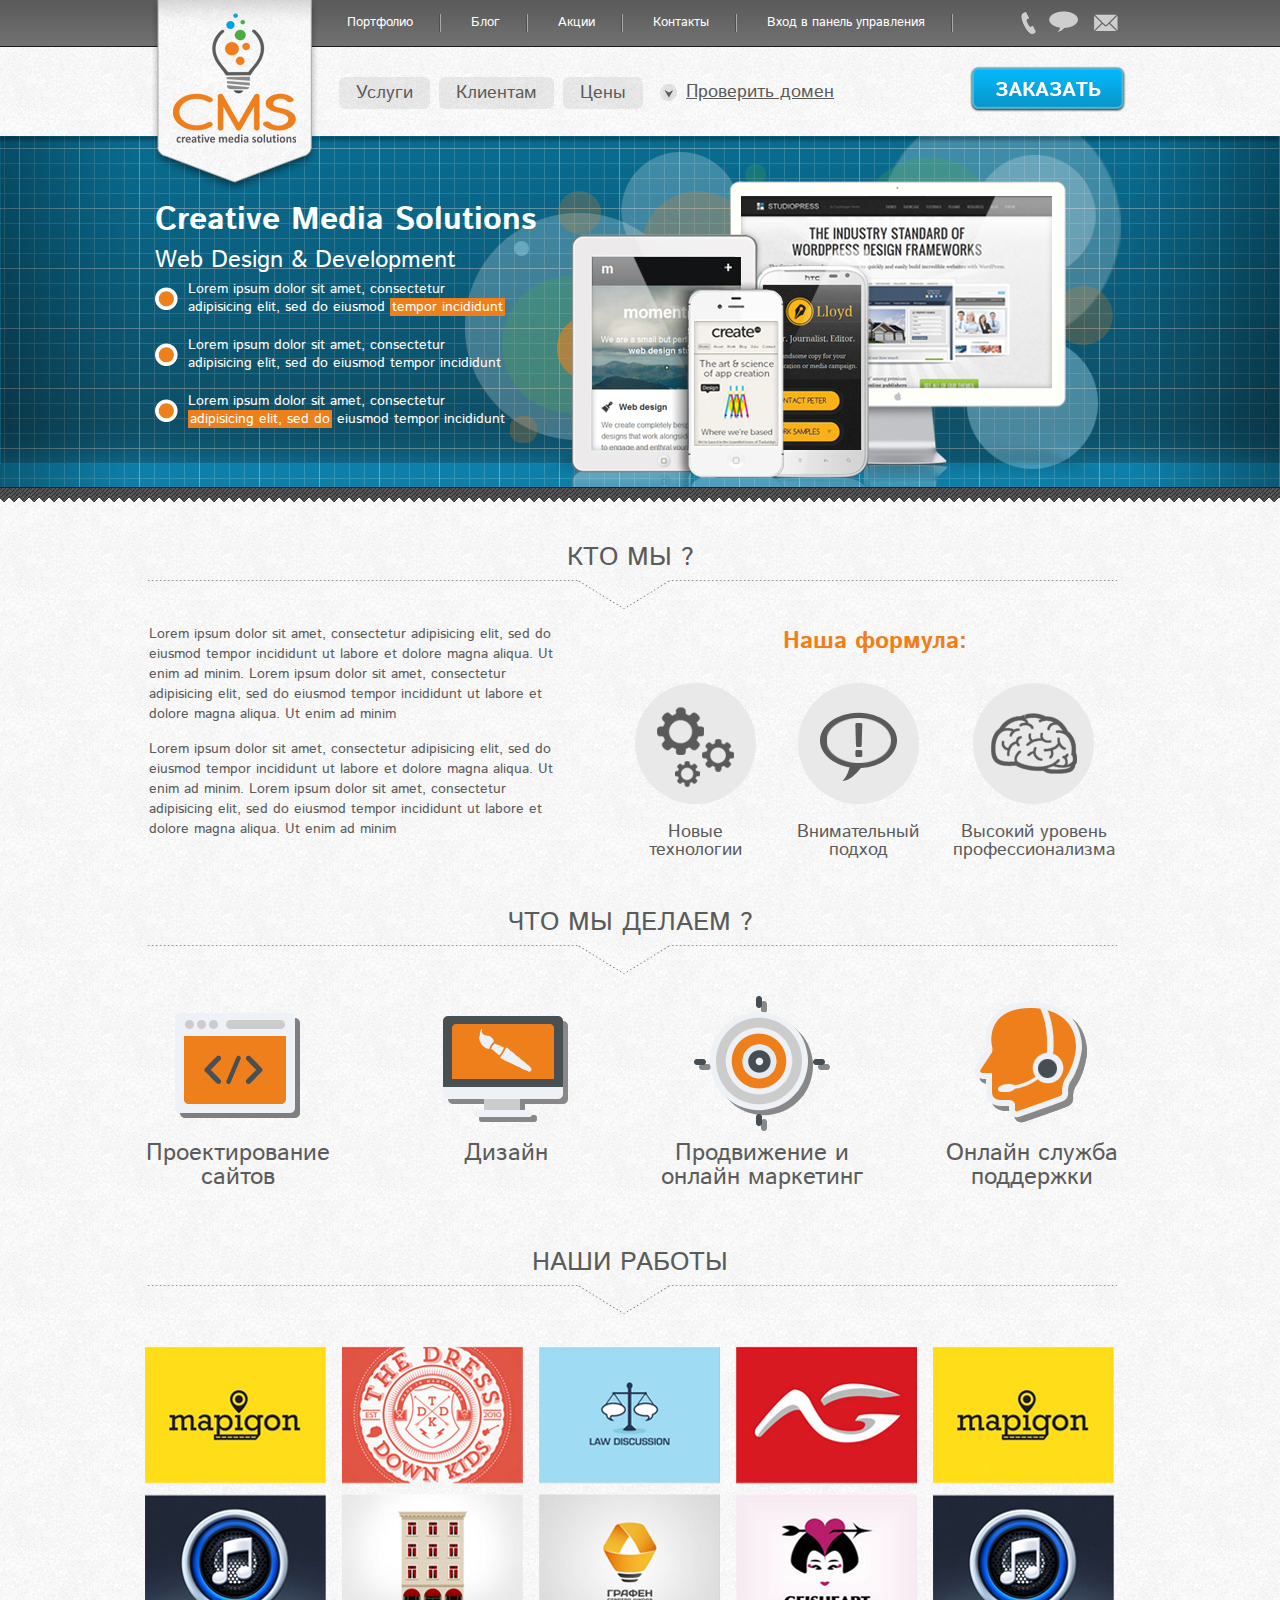
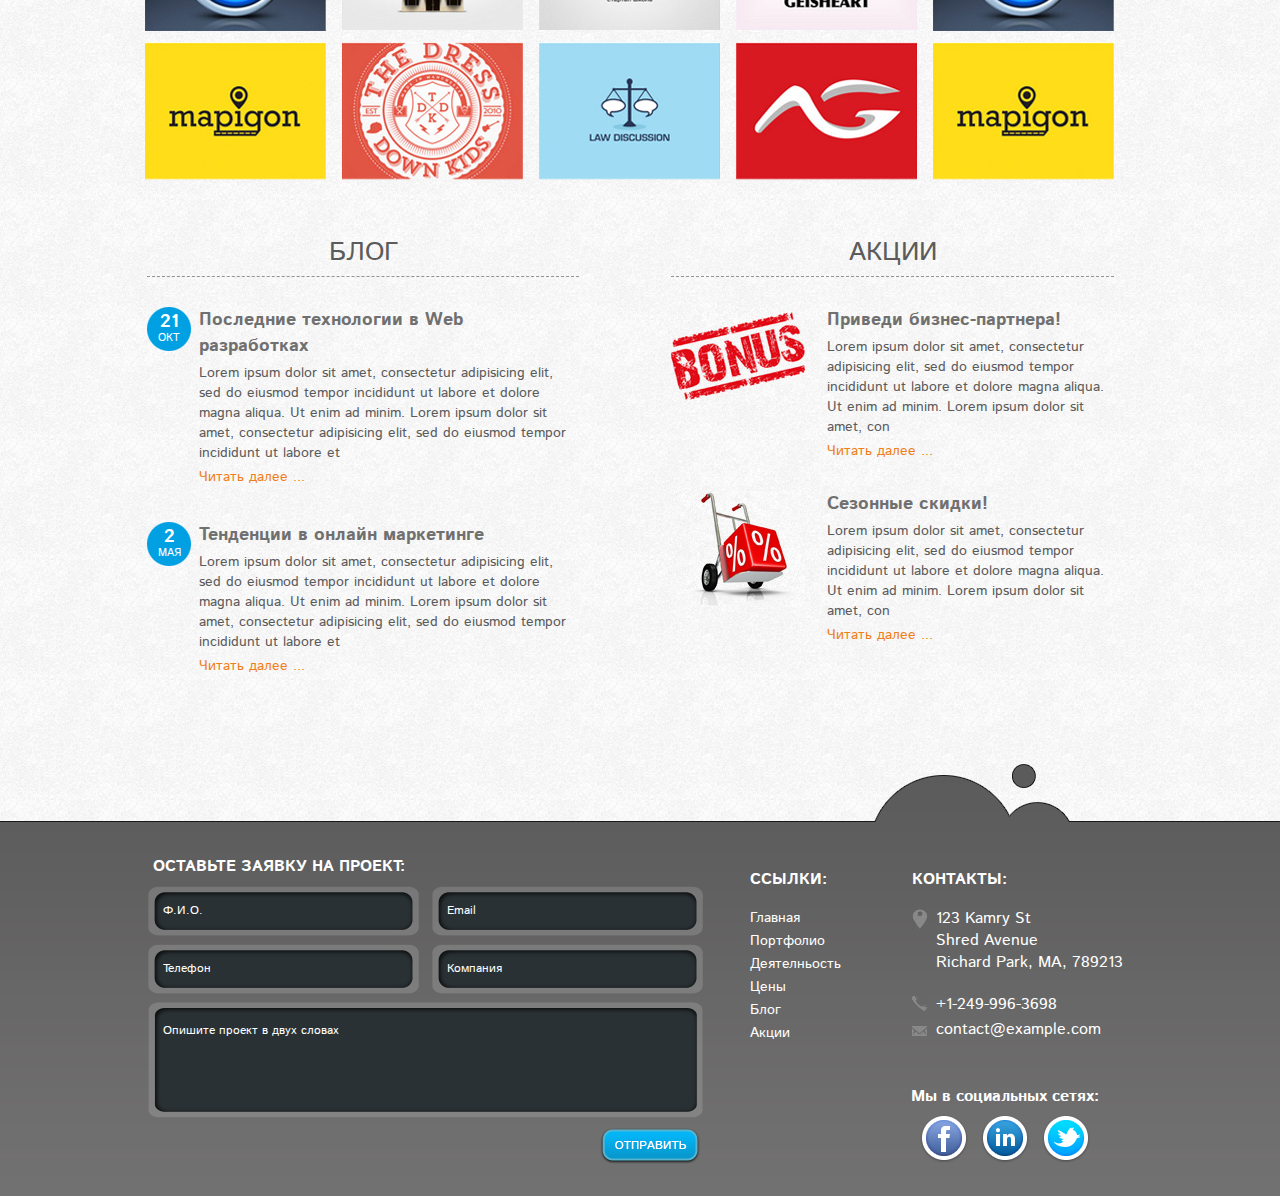
<file: docs/index.html>
﻿<!DOCTYPE html PUBLIC "-//W3C//DTD XHTML 1.0 Transitional//EN" "http://www.w3.org/TR/xhtml1/DTD/xhtml1-transitional.dtd">
<html xmlns="http://www.w3.org/1999/xhtml" xml:lang="en" lang="ru">
<head>
<meta http-equiv="Content-Type" content="text/html; charset=UTF-8" />
<title>CMS</title>
<link href="css/styles.css" rel="stylesheet" type="text/css" />
<link href="css/cusel.css" rel="stylesheet" type="text/css" />
</head>

<body>
<a href="#" id="toTop"></a>
<div class="overlay"></div>
<div class="popup-form">
	<div class="title">ОСТАВИТЬ ЗАЯВКУ</div>
    <form action="" method="">
    	<span class="left">
        	<input type="text" value="ф.и.о." />
            <input type="text" value="Организация" />
        </span>
        <span class="right">
        	<input type="text" value="E-mail" />
            <input type="text" value="телефон" />
        </span>
        <div class="clear"></div>
        <div class="empty"></div>
        <span class="left-check"><span class="niceCheck"><input type="checkbox" class="check" /></span>Создание сайта “под ключ”</span>
        <span class="right-check"><a href="#">(Скачать бриф на создание веб-сайта)</a></span>
        <div class="clear"></div>
        <span class="wrap-select">
        	<span class="f-title">ВИД УСЛУГИ:</span>
        	<select>
            	<option value="дизайн">дизайн 1</option>
                <option value="дизайн">дизайн 2</option>
                <option value="дизайн">дизайн 3</option>
                <option value="дизайн">дизайн 4</option>
                <option value="дизайн">дизайн 5</option>
            </select>
            <div class="clear"></div>
            <span class="add">+ Добавить услугу</span>
        </span>
        <span class="check-block-left">
        	<span class="f-title"><span class="niceCheck"><input type="checkbox" class="check" /></span>Создание дизайн макета</span>
            <span class="f-title"><span class="niceCheck"><input type="checkbox" class="check" /></span>Создание баннера</span>
            <span class="f-title"><span class="niceCheck"><input type="checkbox" class="check" /></span>Создание логотипа</span>
        </span>
        <span class="check-block-left check-block-right">
        	<span class="f-title"><span class="niceCheck"><input type="checkbox" class="check" /></span>Создание слайдера</span>
            <span class="f-title"><span class="niceCheck"><input type="checkbox" class="check" /></span>Создание иконок</span>
            <span class="f-title"><span class="niceCheck"><input type="checkbox" class="check" /></span>Создание атомной бомбы</span>
        </span>
        <div class="clear"></div>
        <textarea>Опишите проект в двух словах</textarea>
        <input type="submit" value="" />
    </form>
</div>
<div id="wrap">
	<div id="header">
    	<div class="logo"><a href="/cms/"><img src="images/logo.png" alt="" /></a></div>
        <ul class="upm">
        	<li><a href="#">Портфолио</a></li>
            <li><a href="#">Блог</a></li>
            <li><a href="#">Акции</a></li>
            <li><a href="#">Контакты</a></li>
            <li><a href="#">Вход в панель управления</a></li>
        </ul>
        <ul class="menu">
        	<li><a href="/cms/service">Услуги</a></li>
            <li><a href="/cms/clients">Клиентам</a></li>
            <li><a href="/cms/price">Цены</a></li>
        </ul>
        <ul class="head-icos">
        	<li class="ico1"><a href="#"><img src="images/phone-ico.png" alt="" /></a><span>
            	+998 90 333 33 33<br />
                +998 71 333 33 33
            </span></li>
            <li class="ico2"><a href="#"><img src="images/comm-ico.png" alt="" /></a></li>
            <li class="ico3"><a href="#"><img src="images/mail-ico.png" alt="" /></a><span>contact@example.com</span></li>
        </ul>
        <a href="#" class="order-but"></a>
        <div class="domain">
        	<a href="/cms/domain" class="click">Проверить домен</a>
            <div class="popup">
            	<form action="/cms/domain" method="">
                	<input type="text" value="domain.ru" />
                    <input type="submit" value="" />
                </form>
                <div class="clear"></div>
            </div>
        </div>
    </div>
    <div class="wrap-slider">
    	<div class="slider">
            <div id="scrollup">
            	<div class="slides" style="background: url(images/sl_pic1-bg.jpg) 0 0 repeat-x; display: block;">
                	<img src="images/sl_pic1.jpg" alt="" />
                    <div class="block">
                    	<div class="block-in1">
                        	<div class="title">Creative Media Solutions</div>
                            <div class="title2">Web Design & Development</div>
                            <ul>
                            	<li>
                                	Lorem ipsum dolor sit amet, consectetur adipisicing elit, sed do eiusmod <span>tempor incididunt</span>
                                </li>
                                <li>
                                	Lorem ipsum dolor sit amet, consectetur adipisicing elit, sed do eiusmod tempor incididunt
                                </li>
                                <li>
                                	Lorem ipsum dolor sit amet, consectetur <span>adipisicing elit, sed do</span> eiusmod tempor incididunt 
                                </li>
                            </ul>
                        </div>
                    </div>
                </div>
                <div class="slides" style="background: url(images/sl_pic2-bg.jpg) 0 0 repeat-x; display: block;">
                	<img src="images/sl_pic2.jpg" alt="" />
                    <div class="block">
                    	<div class="block-in2">
                        	<div class="text">
                            	Успешность площадки в Интернете во многом определяет веб-дизайн. Хороший проект с первых секунд пребывания пользователя на сайте заинтересовывает его и располагает к себе. Специалисты по креативу веб-студии Quick-Site.pro готовы использовать все свои навыки, 
<p>умения и талант для того, чтобы посетители вашего сайта с удовольствием открывали для себя новые открывали для себя новые страницы.</p>

                            </div>
                            <a href="#" class="more"><img src="images/sl_more2.png" alt="" /></a>
                        </div>
                    </div>
                </div>
                <div class="slides" style="background: url(images/sl_pic3-bg.jpg) 0 0 repeat-x; display: block;">
                	<img src="images/sl_pic3.jpg" alt="" />
                    <div class="block">
                    	<div class="block-in2 block-in3">
                        	<div class="text">
                            	Успешность площадки в Интернете во многом определяет веб-дизайн. Хороший проект с первых секунд пребывания пользователя на сайте заинтересовывает его и располагает к себе. Специалисты по креативу веб-студии Quick-Site.pro готовы использовать все свои навыки, 
<p>умения и талант для того, чтобы посетители вашего сайта с удовольствием открывали для себя новые открывали для себя новые страницы.</p>

                            </div>
                            <a href="#" class="more"><img src="images/sl_more3.png" alt="" /></a>
                        </div>
                    </div>
                </div>
                <div class="slides" style="background: url(images/sl_pic4-bg.jpg) 0 0 repeat-x; display: block;">
                	<img src="images/sl_pic4.jpg" alt="" />
                    <div class="block">
                    	<div class="block-in2 block-in3">
                        	<div class="text">
                            	Успешность площадки в Интернете во многом определяет веб-дизайн. Хороший проект с первых секунд пребывания пользователя на сайте заинтересовывает его и располагает к себе. Специалисты по креативу веб-студии Quick-Site.pro готовы использовать все свои навыки, 
<p>умения и талант для того, чтобы посетители вашего сайта с удовольствием открывали для себя новые открывали для себя новые страницы.</p>

                            </div>
                            <a href="#" class="more"><img src="images/sl_more4.png" alt="" /></a>
                        </div>
                    </div>
                </div>
                <div class="slides" style="background: url(images/sl_pic5-bg.jpg) 0 0 repeat-x; display: block;">
                	<img src="images/sl_pic5.jpg" alt="" />
                    <div class="block">
                    	<div class="block-in2 block-in5">
                        	<div class="text">
                            	Успешность площадки в Интернете во многом определяет веб-дизайн. Хороший проект с первых секунд пребывания пользователя на сайте заинтересовывает его и располагает к себе. Специалисты по креативу веб-студии Quick-Site.pro готовы использовать все свои навыки, 
<p>умения и талант для того, чтобы посетители вашего сайта с удовольствием открывали для себя новые открывали для себя новые страницы.</p>

                            </div>
                            <a href="#" class="more"><img src="images/sl_more5.png" alt="" /></a>
                        </div>
                    </div>
                </div>
                <div class="slides" style="background: url(images/sl_pic6-bg.jpg) 0 0 repeat-x; display: block;">
                	<img src="images/sl_pic6.jpg" alt="" />
                    <div class="block">
                    	<div class="block-in2 block-in6">
                        	<div class="text">
                            	Успешность площадки в Интернете во многом определяет веб-дизайн. Хороший проект с первых секунд пребывания пользователя на сайте заинтересовывает его и располагает к себе. Специалисты по креативу веб-студии Quick-Site.pro готовы использовать все свои навыки, 
<p>умения и талант для того, чтобы посетители вашего сайта с удовольствием открывали для себя новые открывали для себя новые страницы.</p>

                            </div>
                            <a href="#" class="more"><img src="images/sl_more6.png" alt="" /></a>
                        </div>
                    </div>
                </div>
                <div class="slides" style="background: url(images/sl_pic7-bg.jpg) 0 0 repeat-x; display: block;">
                	<img src="images/sl_pic7.jpg" alt="" />
                    <div class="block">
                    	<div class="block-in2 block-in7">
                        	<div class="text">
                            	Успешность площадки в Интернете во многом определяет веб-дизайн. Хороший проект с первых секунд пребывания пользователя на сайте заинтересовывает его и располагает к себе. Специалисты по креативу веб-студии Quick-Site.pro готовы использовать все свои навыки, 
<p>умения и талант для того, чтобы посетители вашего сайта с удовольствием открывали для себя новые открывали для себя новые страницы.</p>

                            </div>
                            <a href="#" class="more"><img src="images/sl_more7.png" alt="" /></a>
                        </div>
                    </div>
                </div>
            </div>
        </div>
    </div>
    <div class="cont-box cont-box-main">
    	<div class="sep">КТО МЫ ?<a id="anchor1" href="#"></a></div>
        <div class="wrap-blocks1">
        	<div class="left-block">
            	<p>Lorem ipsum dolor sit amet, consectetur adipisicing elit, sed do eiusmod tempor incididunt ut labore et dolore magna aliqua. Ut enim ad minim. Lorem ipsum dolor sit amet, consectetur adipisicing elit, sed do eiusmod tempor incididunt ut labore et dolore magna aliqua. Ut enim ad minim</p>
                Lorem ipsum dolor sit amet, consectetur adipisicing elit, sed do eiusmod tempor incididunt ut labore et dolore magna aliqua. Ut enim ad minim. Lorem ipsum dolor sit amet, consectetur adipisicing elit, sed do eiusmod tempor incididunt ut labore et dolore magna aliqua. Ut enim ad minim 
            </div>
            <div class="right-block">
            	<div class="title">Наша формула:</div>
                <div class="block block1">
                	<div class="for-ico"><img src="images/f-ico1.png" alt="" /></div>
                    <a href="#">Новые технологии</a>
                </div>
                <div class="block block2">
                	<div class="for-ico"><img src="images/f-ico2.png" alt="" /></div>
                    <a href="#">Внимательный подход</a>
                </div>
                <div class="block block3">
                	<div class="for-ico"><img src="images/f-ico3.png" alt="" /></div>
                    <a href="#">Высокий уровень профессионализма</a>
                </div>
                <div class="clear"></div>
            </div>
        <div class="clear"></div>
        </div>
        <div class="sep">ЧТО МЫ ДЕЛАЕМ ?<a id="anchor2" href="#"></a></div>
        <div class="wrap-blocks2">
        	<div class="block block1">
            	<a href="#">
                	<img src="images/block-ico1.png" alt="" />
                    Проектирование сайтов
                </a>
            </div>
            <div class="block block2">
            	<a href="#">
                	<img src="images/block-ico2.png" alt="" />
                    Дизайн
                </a>
            </div>
            <div class="block block3">
            	<a href="#">
                	<img src="images/block-ico3.png" alt="" />
                    Продвижение и онлайн маркетинг
                </a>
            </div>
            <div class="block block4">
            	<a href="#">
                	<img src="images/block-ico4.png" alt="" />
                    Онлайн служба поддержки
                </a>
            </div>
        <div class="clear"></div>
        </div>
        <div class="sep">НАШИ РАБОТЫ<a id="anchor3" href="#"></a></div>
        <div class="our-works">
        	<a href="#"><img src="images/work-img1.jpg" alt="" /></a>
            <a href="#"><img src="images/work-img2.jpg" alt="" /></a>
            <a href="#"><img src="images/work-img3.jpg" alt="" /></a>
            <a href="#"><img src="images/work-img4.jpg" alt="" /></a>
            <a href="#"><img src="images/work-img1.jpg" alt="" /></a>
            <a href="#"><img src="images/work-img5.jpg" alt="" /></a>
            <a href="#"><img src="images/work-img6.jpg" alt="" /></a>
            <a href="#"><img src="images/work-img7.jpg" alt="" /></a>
            <a href="#"><img src="images/work-img8.jpg" alt="" /></a>
            <a href="#"><img src="images/work-img5.jpg" alt="" /></a>
            <a href="#"><img src="images/work-img1.jpg" alt="" /></a>
            <a href="#"><img src="images/work-img2.jpg" alt="" /></a>
            <a href="#"><img src="images/work-img3.jpg" alt="" /></a>
            <a href="#"><img src="images/work-img4.jpg" alt="" /></a>
            <a href="#"><img src="images/work-img1.jpg" alt="" /></a>
        <div class="clear"></div>
        </div>
        <div class="wrap-blocks3">
        	<div class="block block1">
            	<div class="title">БЛОГ</div>
                <div class="news-block">
                	<div class="date"><span>21</span>ОКТ</div>
                    <div class="info">
                    	<div class="title">Последние технологии в Web разработках</div>
                        <div class="anonce">Lorem ipsum dolor sit amet, consectetur adipisicing elit, sed do eiusmod tempor incididunt ut labore et dolore magna aliqua. Ut enim ad minim. Lorem ipsum dolor sit amet, consectetur adipisicing elit, sed do eiusmod tempor incididunt ut labore et</div>
                        <a href="#" class="more">Читать далее ...</a>
                    </div>
                <div class="clear"></div>
                </div>
                <div class="news-block">
                	<div class="date"><span>2</span>МАЯ</div>
                    <div class="info">
                    	<div class="title">Тенденции в онлайн маркетинге</div>
                        <div class="anonce">Lorem ipsum dolor sit amet, consectetur adipisicing elit, sed do eiusmod tempor incididunt ut labore et dolore magna aliqua. Ut enim ad minim. Lorem ipsum dolor sit amet, consectetur adipisicing elit, sed do eiusmod tempor incididunt ut labore et</div>
                        <a href="#" class="more">Читать далее ...</a>
                    </div>
                <div class="clear"></div>
                </div>
            </div>
            <div class="block block2">
            	<div class="title">АКЦИИ</div>
                <div class="r-block">
                	<div class="for-img"><img src="images/rblock-ico1.jpg" alt="" /></div>
                    <div class="info">
                    	<div class="title">Приведи бизнес-партнера!</div>
                        <div class="anonce">Lorem ipsum dolor sit amet, consectetur adipisicing elit, sed do eiusmod tempor 
incididunt ut labore et dolore magna aliqua. Ut enim ad minim. Lorem ipsum dolor sit amet, con</div>
                        <a href="#" class="more">Читать далее ...</a>
                    </div>
                <div class="clear"></div>
                </div>
                <div class="r-block">
                	<div class="for-img"><img src="images/rblock-ico2.jpg" alt="" /></div>
                    <div class="info">
                    	<div class="title">Сезонные скидки!</div>
                        <div class="anonce">Lorem ipsum dolor sit amet, consectetur adipisicing elit, sed do eiusmod tempor 
incididunt ut labore et dolore magna aliqua. Ut enim ad minim. Lorem ipsum dolor sit amet, con</div>
                        <a href="#" class="more">Читать далее ...</a>
                    </div>
                <div class="clear"></div>
                </div>
            </div>
        <div class="clear"></div>
        </div>
    <div class="clear"></div>
    </div>
<div class="f-blank"></div>
</div>
<div class="wrap-footer">
	<div id="footer">
    	<div class="png"></div>
        <div class="bot-form">
        	<div class="title">ОСТАВЬТЕ ЗАЯВКУ НА ПРОЕКТ:</div>
        	<form action="" method="">
            	<span class="left">
                	<input type="text" value="Ф.И.О." />
                    <input type="text" value="Телефон" />
                </span>
                <span class="right">
                	<input type="text" value="Email" />
                    <input type="text" value="Компания" />
                </span>
                <div class="clear"></div>
                <textarea>Опишите проект в двух словах</textarea>
                <input type="submit" value="" />
                <div class="clear"></div>
            </form>
        </div>
        <div class="bmenu">
        	<p>ССЫЛКИ:</p>
            <ul>
            	<li><a href="#">Главная</a></li>
                <li><a href="#">Портфолио</a></li>
                <li><a href="#">Деятелньость</a></li>
                <li><a href="#">Цены</a></li>
                <li><a href="#">Блог</a></li>
                <li><a href="#">Акции</a></li>
            </ul>
        </div>
        <div class="contacts">
        	<div class="title">КОНТАКТЫ:</div>
            <div class="addr">
            	<p>123 Kamry St</p>
                <p>Shred Avenue</p>
                <p>Richard Park, MA, 789213</p>
            </div>
            <div class="addr tel">+1-249-996-3698</div>
            <div class="addr mail">contact@example.com</div>
        </div>
        <div class="soc">
        	Мы в социальных сетях:
            <p>
            	<a href="#"><img src="images/soc-ico1.png" alt="" /></a>
                <a href="#"><img src="images/soc-ico2.png" alt="" /></a>
                <a href="#"><img src="images/soc-ico3.png" alt="" /></a>
            </p>
        </div>
    </div>
</div>
<script type="text/javascript" src="js/jquery-1.6.4.min.js"></script>
<script type="text/javascript" src="js/jquery-ui.min.js"></script>
<script type="text/javascript" src="js/jquery.scrollTo-min.js"></script>
<script type="text/javascript" src="js/jquery.checkbox.js"></script>
<script type="text/javascript" src="js/cusel.js"></script>
<script type="text/javascript" src="js/jquery.cycle.all.min.js"></script>
<script type="text/javascript" src="js/custom.js"></script>
</body>
</html>
</file>
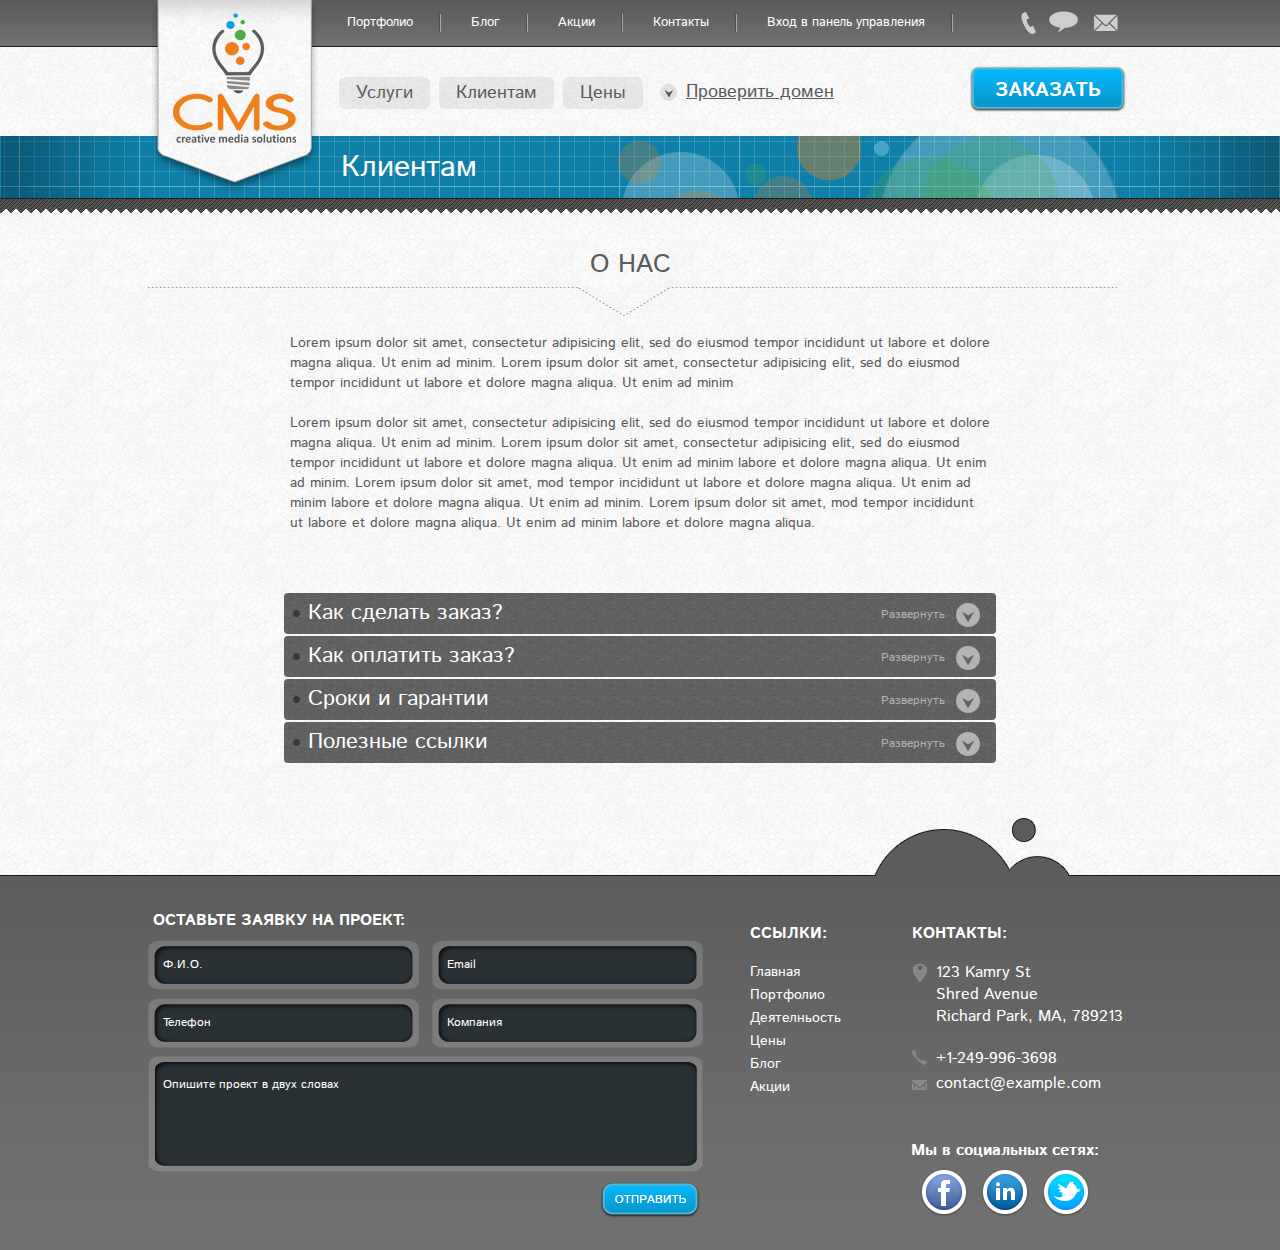
<file: docs/clients/index.html>
﻿<!DOCTYPE html PUBLIC "-//W3C//DTD XHTML 1.0 Transitional//EN" "http://www.w3.org/TR/xhtml1/DTD/xhtml1-transitional.dtd">
<html xmlns="http://www.w3.org/1999/xhtml" xml:lang="en" lang="ru">
<head>
<meta http-equiv="Content-Type" content="text/html; charset=UTF-8" />
<title>CMS</title>
<link href="../css/styles.css" rel="stylesheet" type="text/css" />
<script type="text/javascript" src="../js/jquery-1.6.4.min.js"></script>
<script type="text/javascript" src="../js/jquery.scrollTo-min.js"></script>
<script type="text/javascript" src="../js/accordion.js"></script>
<link href="../css/cusel.css" rel="stylesheet" type="text/css" />
<script type="text/javascript" src="../js/jquery.checkbox.js"></script>
<script type="text/javascript" src="../js/cusel.js"></script>
<script type="text/javascript" src="../js/jquery.cycle.all.min.js"></script>
<script type="text/javascript" src="../js/custom.js"></script>
</head>

<body>
<a href="#" id="toTop"></a>
<div class="overlay"></div>
<div class="popup-form">
	<div class="title">ОСТАВИТЬ ЗАЯВКУ</div>
    <form action="" method="">
    	<span class="left">
        	<input type="text" value="ф.и.о." />
            <input type="text" value="Организация" />
        </span>
        <span class="right">
        	<input type="text" value="E-mail" />
            <input type="text" value="телефон" />
        </span>
        <div class="clear"></div>
        <div class="empty"></div>
        <span class="left-check"><span class="niceCheck"><input type="checkbox" class="check" /></span>Создание сайта “под ключ”</span>
        <span class="right-check"><a href="#">(Скачать бриф на создание веб-сайта)</a></span>
        <div class="clear"></div>
        <span class="wrap-select">
        	<span class="f-title">ВИД УСЛУГИ:</span>
        	<select>
            	<option value="дизайн">дизайн 1</option>
                <option value="дизайн">дизайн 2</option>
                <option value="дизайн">дизайн 3</option>
                <option value="дизайн">дизайн 4</option>
                <option value="дизайн">дизайн 5</option>
            </select>
            <div class="clear"></div>
            <span class="add">+ Добавить услугу</span>
        </span>
        <span class="check-block-left">
        	<span class="f-title"><span class="niceCheck"><input type="checkbox" class="check" /></span>Создание дизайн макета</span>
            <span class="f-title"><span class="niceCheck"><input type="checkbox" class="check" /></span>Создание баннера</span>
            <span class="f-title"><span class="niceCheck"><input type="checkbox" class="check" /></span>Создание логотипа</span>
        </span>
        <span class="check-block-left check-block-right">
        	<span class="f-title"><span class="niceCheck"><input type="checkbox" class="check" /></span>Создание слайдера</span>
            <span class="f-title"><span class="niceCheck"><input type="checkbox" class="check" /></span>Создание иконок</span>
            <span class="f-title"><span class="niceCheck"><input type="checkbox" class="check" /></span>Создание атомной бомбы</span>
        </span>
        <div class="clear"></div>
        <textarea>Опишите проект в двух словах</textarea>
        <input type="submit" value="" />
    </form>
</div>
<div id="wrap">
	<div id="header">
    	<div class="logo"><a href="/cms/"><img src="../images/logo.png" alt="" /></a></div>
        <ul class="upm">
        	<li><a href="#">Портфолио</a></li>
            <li><a href="#">Блог</a></li>
            <li><a href="#">Акции</a></li>
            <li><a href="#">Контакты</a></li>
            <li><a href="#">Вход в панель управления</a></li>
        </ul>
        <ul class="menu">
        	<li><a href="/cms/service/">Услуги</a></li>
            <li><a href="/cms/clients/">Клиентам</a></li>
            <li><a href="/cms/price/">Цены</a></li>
        </ul>
        <ul class="head-icos">
        	<li class="ico1"><a href="#"><img src="../images/phone-ico.png" alt="" /></a><span>
            	+998 90 333 33 33<br />
                +998 71 333 33 33
            </span></li>
            <li class="ico2"><a href="#"><img src="../images/comm-ico.png" alt="" /></a></li>
            <li class="ico3"><a href="#"><img src="../images/mail-ico.png" alt="" /></a><span>contact@example.com</span></li>
        </ul>
        <a href="#" class="order-but"></a>
        <div class="domain">
        	<a href="/cms/domain/" class="click">Проверить домен</a>
            <div class="popup">
            	<form action="/cms/domain" method="">
                	<input type="text" value="domain.ru" />
                    <input type="submit" value="" />
                </form>
                <div class="clear"></div>
            </div>
        </div>
    </div>
    
    <div class="cont-box">
    	<div class="wrap-title-page">
        	<div class="wrap-title-page-in">
            	<div class="wrap-title"><h1>Клиентам</h1></div>
            </div>
        </div>
        <div class="content">
        	<div class="klientam-page">
            	<div class="sep">О НАС<a id="anchor1" href="#"></a></div>
                <div class="text">
                	Lorem ipsum dolor sit amet, consectetur adipisicing elit, sed do eiusmod tempor incididunt ut labore et dolore magna aliqua. Ut enim ad minim. Lorem ipsum dolor sit amet, consectetur adipisicing elit, sed do eiusmod tempor incididunt ut labore et dolore magna aliqua. Ut enim ad minim

<p>Lorem ipsum dolor sit amet, consectetur adipisicing elit, sed do eiusmod tempor incididunt ut labore et dolore magna aliqua. Ut enim ad minim. Lorem ipsum dolor sit amet, consectetur adipisicing elit, sed do eiusmod tempor incididunt ut labore et dolore magna aliqua. Ut enim ad minim  labore et dolore magna aliqua. Ut enim ad minim. Lorem ipsum dolor sit amet, mod tempor incididunt ut labore et dolore magna aliqua. Ut enim ad minim  labore et dolore magna aliqua. Ut enim ad minim. Lorem ipsum dolor sit amet, mod tempor incididunt ut labore et dolore magna aliqua. Ut enim ad minim  labore et dolore magna aliqua. </p>
                </div>
                <div class="prices-block" style="padding-top:30px;">
                    <div class="tab-block">
                        <div class="title"><span class="t">Как сделать заказ?</span><a href="#">Развернуть<span></span></a></div>
                        <div class="tab-cont">
                            Lorem ipsum dolor sit amet, consectetur adipisicing elit, sed do eiusmod tempor incididunt ut labore et dolore magna aliqua. Ut enim ad minim. Lorem ipsum dolor sit amet, consectetur adipisicing elit, sed do eiusmod tempor incididunt ut labore et dolore magna aliqua. Ut enim ad minim  labore et dolore magna aliqua. Ut enim ad minim. Lorem ipsum dolor sit amet, mod tempor incididunt ut labore et dolore magna aliqua. Ut enim ad minim  labore et dolore magna aliqua. Ut enim ad minim. Lorem ipsum dolor sit amet, mod tempor incididunt ut labore et dolore magna aliqua. Ut enim ad minim  labore et dolore magna aliqua. 
                        </div>
                    </div>
                    <div class="tab-block">
                        <div class="title"><span class="t">Как оплатить заказ?</span><a href="#">Развернуть<span></span></a></div>
                        <div class="tab-cont">
                            Lorem ipsum dolor sit amet, consectetur adipisicing elit, sed do eiusmod tempor incididunt ut labore et dolore magna aliqua. Ut enim ad minim. Lorem ipsum dolor sit amet, consectetur adipisicing elit, sed do eiusmod tempor incididunt ut labore et dolore magna aliqua. Ut enim ad minim  labore et dolore magna aliqua. Ut enim ad minim. Lorem ipsum dolor sit amet, mod tempor incididunt ut labore et dolore magna aliqua. Ut enim ad minim  labore et dolore magna aliqua. Ut enim ad minim. Lorem ipsum dolor sit amet, mod tempor incididunt ut labore et dolore magna aliqua. Ut enim ad minim  labore et dolore magna aliqua. 
                        </div>
                    </div>
                    <div class="tab-block">
                        <div class="title"><span class="t">Сроки и гарантии</span><a href="#">Развернуть<span></span></a></div>
                        <div class="tab-cont">
                            Lorem ipsum dolor sit amet, consectetur adipisicing elit, sed do eiusmod tempor incididunt ut labore et dolore magna aliqua. Ut enim ad minim. Lorem ipsum dolor sit amet, consectetur adipisicing elit, sed do eiusmod tempor incididunt ut labore et dolore magna aliqua. Ut enim ad minim  labore et dolore magna aliqua. Ut enim ad minim. Lorem ipsum dolor sit amet, mod tempor incididunt ut labore et dolore magna aliqua. Ut enim ad minim  labore et dolore magna aliqua. Ut enim ad minim. Lorem ipsum dolor sit amet, mod tempor incididunt ut labore et dolore magna aliqua. Ut enim ad minim  labore et dolore magna aliqua. 
                        </div>
                    </div>
                    <div class="tab-block">
                        <div class="title"><span class="t">Полезные ссылки</span><a href="#">Развернуть<span></span></a></div>
                        <div class="tab-cont">
                            Lorem ipsum dolor sit amet, consectetur adipisicing elit, sed do eiusmod tempor incididunt ut labore et dolore magna aliqua. Ut enim ad minim. Lorem ipsum dolor sit amet, consectetur adipisicing elit, sed do eiusmod tempor incididunt ut labore et dolore magna aliqua. Ut enim ad minim  labore et dolore magna aliqua. Ut enim ad minim. Lorem ipsum dolor sit amet, mod tempor incididunt ut labore et dolore magna aliqua. Ut enim ad minim  labore et dolore magna aliqua. Ut enim ad minim. Lorem ipsum dolor sit amet, mod tempor incididunt ut labore et dolore magna aliqua. Ut enim ad minim  labore et dolore magna aliqua. 
                        </div>
                    </div>
                </div>
            </div>
        </div>
    <div class="clear"></div>
    </div>
<div class="f-blank"></div>
</div>
<div class="wrap-footer">
	<div id="footer">
    	<div class="png"></div>
        <div class="bot-form">
        	<div class="title">ОСТАВЬТЕ ЗАЯВКУ НА ПРОЕКТ:</div>
        	<form action="" method="">
            	<span class="left">
                	<input type="text" value="Ф.И.О." />
                    <input type="text" value="Телефон" />
                </span>
                <span class="right">
                	<input type="text" value="Email" />
                    <input type="text" value="Компания" />
                </span>
                <div class="clear"></div>
                <textarea>Опишите проект в двух словах</textarea>
                <input type="submit" value="" />
                <div class="clear"></div>
            </form>
        </div>
        <div class="bmenu">
        	<p>ССЫЛКИ:</p>
            <ul>
            	<li><a href="#">Главная</a></li>
                <li><a href="#">Портфолио</a></li>
                <li><a href="#">Деятелньость</a></li>
                <li><a href="#">Цены</a></li>
                <li><a href="#">Блог</a></li>
                <li><a href="#">Акции</a></li>
            </ul>
        </div>
        <div class="contacts">
        	<div class="title">КОНТАКТЫ:</div>
            <div class="addr">
            	<p>123 Kamry St</p>
                <p>Shred Avenue</p>
                <p>Richard Park, MA, 789213</p>
            </div>
            <div class="addr tel">+1-249-996-3698</div>
            <div class="addr mail">contact@example.com</div>
        </div>
        <div class="soc">
        	Мы в социальных сетях:
            <p>
            	<a href="#"><img src="../images/soc-ico1.png" alt="" /></a>
                <a href="#"><img src="../images/soc-ico2.png" alt="" /></a>
                <a href="#"><img src="../images/soc-ico3.png" alt="" /></a>
            </p>
        </div>
    </div>
</div>
</body>

</html>
</file>
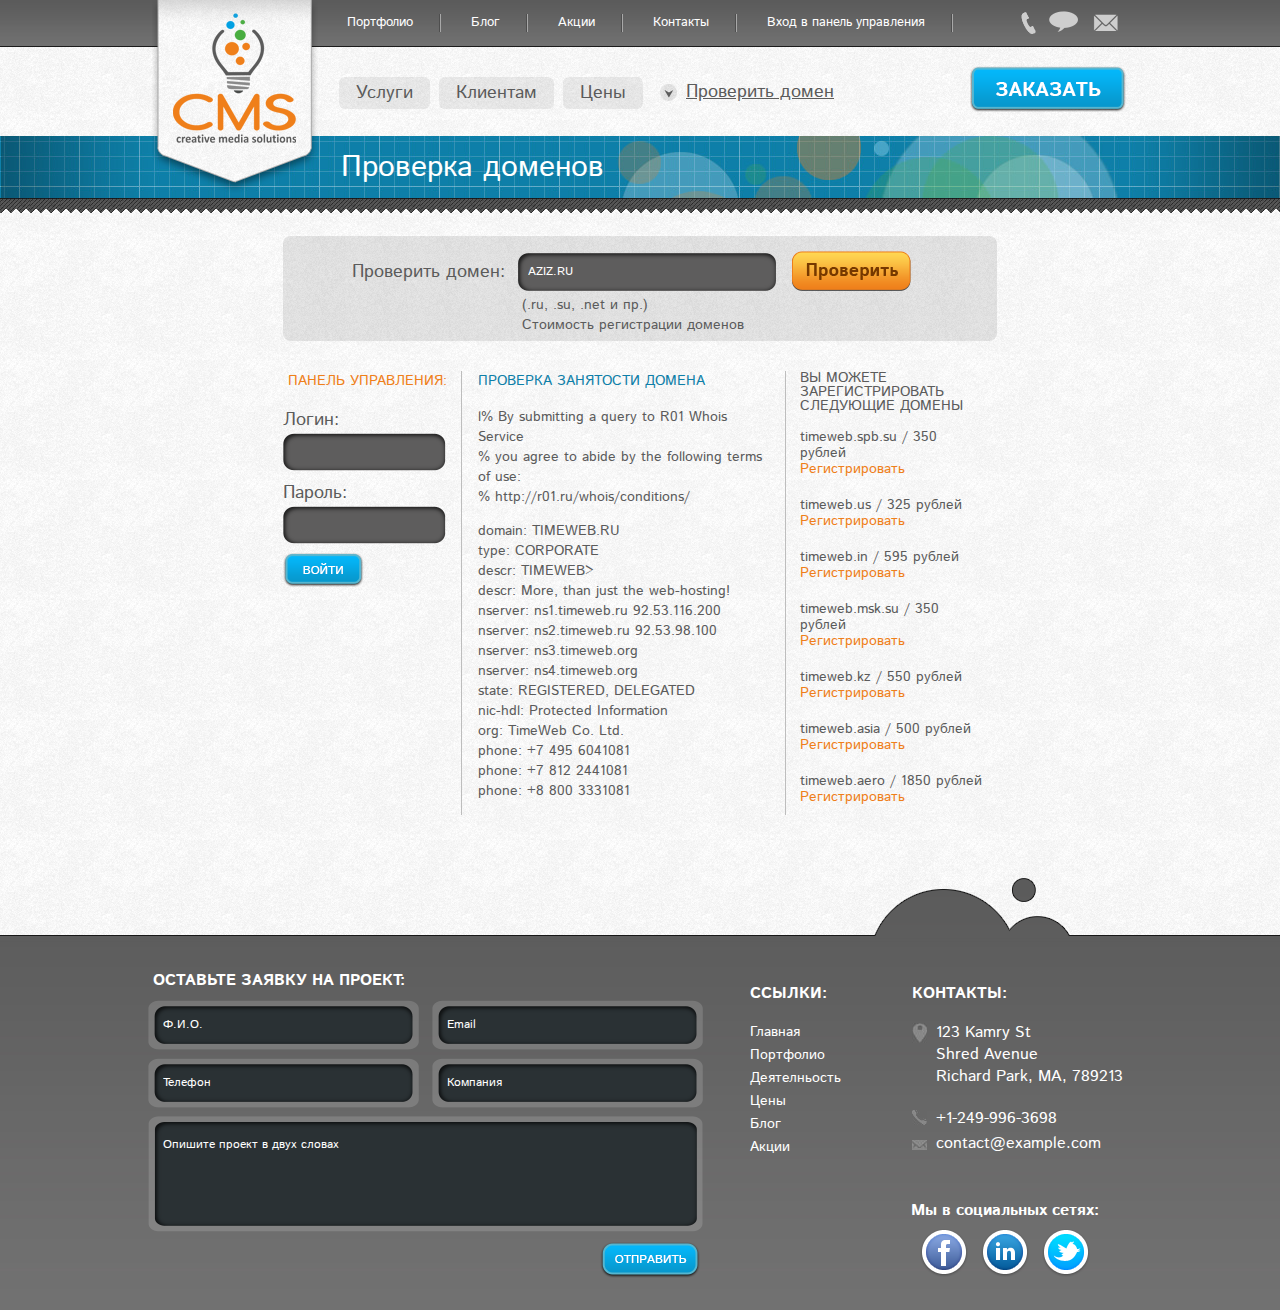
<file: docs/domain/index.html>
﻿<!DOCTYPE html PUBLIC "-//W3C//DTD XHTML 1.0 Transitional//EN" "http://www.w3.org/TR/xhtml1/DTD/xhtml1-transitional.dtd">
<html xmlns="http://www.w3.org/1999/xhtml" xml:lang="en" lang="ru">
<head>
<meta http-equiv="Content-Type" content="text/html; charset=UTF-8" />
<title>CMS</title>
<link href="../css/styles.css" rel="stylesheet" type="text/css" />
<script type="text/javascript" src="../js/jquery-1.6.4.min.js"></script>
<script type="text/javascript" src="../js/accordion.js"></script>
<link href="../css/cusel.css" rel="stylesheet" type="text/css" />
<script type="text/javascript" src="../js/jquery.checkbox.js"></script>
<script type="text/javascript" src="../js/cusel.js"></script>
<script type="text/javascript" src="../js/jquery.cycle.all.min.js"></script>
<script type="text/javascript" src="../js/custom.js"></script>
</head>

<body>
<a href="#" id="toTop"></a>
<div class="overlay"></div>
<div class="popup-form">
	<div class="title">ОСТАВИТЬ ЗАЯВКУ</div>
    <form action="" method="">
    	<span class="left">
        	<input type="text" value="ф.и.о." />
            <input type="text" value="Организация" />
        </span>
        <span class="right">
        	<input type="text" value="E-mail" />
            <input type="text" value="телефон" />
        </span>
        <div class="clear"></div>
        <div class="empty"></div>
        <span class="left-check"><span class="niceCheck"><input type="checkbox" class="check" /></span>Создание сайта “под ключ”</span>
        <span class="right-check"><a href="#">(Скачать бриф на создание веб-сайта)</a></span>
        <div class="clear"></div>
        <span class="wrap-select">
        	<span class="f-title">ВИД УСЛУГИ:</span>
        	<select>
            	<option value="дизайн">дизайн 1</option>
                <option value="дизайн">дизайн 2</option>
                <option value="дизайн">дизайн 3</option>
                <option value="дизайн">дизайн 4</option>
                <option value="дизайн">дизайн 5</option>
            </select>
            <div class="clear"></div>
            <span class="add">+ Добавить услугу</span>
        </span>
        <span class="check-block-left">
        	<span class="f-title"><span class="niceCheck"><input type="checkbox" class="check" /></span>Создание дизайн макета</span>
            <span class="f-title"><span class="niceCheck"><input type="checkbox" class="check" /></span>Создание баннера</span>
            <span class="f-title"><span class="niceCheck"><input type="checkbox" class="check" /></span>Создание логотипа</span>
        </span>
        <span class="check-block-left check-block-right">
        	<span class="f-title"><span class="niceCheck"><input type="checkbox" class="check" /></span>Создание слайдера</span>
            <span class="f-title"><span class="niceCheck"><input type="checkbox" class="check" /></span>Создание иконок</span>
            <span class="f-title"><span class="niceCheck"><input type="checkbox" class="check" /></span>Создание атомной бомбы</span>
        </span>
        <div class="clear"></div>
        <textarea>Опишите проект в двух словах</textarea>
        <input type="submit" value="" />
    </form>
</div>
<div id="wrap">
	<div id="header">
    	<div class="logo"><a href="/cms/"><img src="../images/logo.png" alt="" /></a></div>
        <ul class="upm">
        	<li><a href="#">Портфолио</a></li>
            <li><a href="#">Блог</a></li>
            <li><a href="#">Акции</a></li>
            <li><a href="#">Контакты</a></li>
            <li><a href="#">Вход в панель управления</a></li>
        </ul>
        <ul class="menu">
        	<li><a href="/cms/service/">Услуги</a></li>
            <li><a href="/cms/clients/">Клиентам</a></li>
            <li><a href="/cms/price/">Цены</a></li>
        </ul>
        <ul class="head-icos">
        	<li class="ico1"><a href="#"><img src="../images/phone-ico.png" alt="" /></a><span>
            	+998 90 333 33 33<br />
                +998 71 333 33 33
            </span></li>
            <li class="ico2"><a href="#"><img src="../images/comm-ico.png" alt="" /></a></li>
            <li class="ico3"><a href="#"><img src="../images/mail-ico.png" alt="" /></a><span>contact@example.com</span></li>
        </ul>
        <a href="#" class="order-but"></a>
        <div class="domain">
        	<a href="/cms/domain/" class="click">Проверить домен</a>
            <div class="popup">
            	<form action="/cms/domain" method="">
                	<input type="text" value="domain.ru" />
                    <input type="submit" value="" />
                </form>
                <div class="clear"></div>
            </div>
        </div>
    </div>
    
    <div class="cont-box">
    	<div class="wrap-title-page">
        	<div class="wrap-title-page-in">
            	<div class="wrap-title"><h1>Проверка доменов</h1></div>
            </div>
        </div>
        <div class="content">
        	<div class="domain-page">
            	<div class="domain-block">
                	<form action="">
                    	<span class="field-title">Проверить домен:</span>
                        <input type="text" value="aziz.ru" />
                        <input type="submit" value="" />
                    <div class="clear"></div>
                    </form>
                    <div class="text">(.ru, .su, .net и пр.)<br />Стоимость регистрации доменов</div>
                </div>
                <div class="left-block">
                	<div class="title">ПАНЕЛЬ УПРАВЛЕНИЯ:</div>
                    <div class="reg">
                    	<form action="" method="">
                    		Логин: <input type="text" value="" />
                            Пароль: <input type="text" value="" />
                            <input type="submit" value="" />
                    	</form>
                    </div>
                </div>
                <div class="middle-block">
                	<div class="title">ПРОВЕРКА ЗАНЯТОСТИ ДОМЕНА</div>
                    l% By submitting a query to R01 Whois Service <br />
                    % you agree to abide by the following terms of use:<br />
                    % http://r01.ru/whois/conditions/<br />
                    
                    <p>domain: TIMEWEB.RU<br />
                    type: CORPORATE<br />
                    descr: TIMEWEB><br />
                    descr: More, than just the web-hosting!<br />
                    nserver: ns1.timeweb.ru 92.53.116.200<br />
                    nserver: ns2.timeweb.ru 92.53.98.100<br />
                    nserver: ns3.timeweb.org<br />
                    nserver: ns4.timeweb.org<br />
                    state: REGISTERED, DELEGATED<br />
                    nic-hdl: Protected Information<br />
                    org: TimeWeb Co. Ltd.<br />
                    phone: +7 495 6041081<br />
                    phone: +7 812 2441081<br />
                    phone: +8 800 3331081</p>
                </div>
                <div class="right-block">
                	<div class="title">ВЫ МОЖЕТЕ ЗАРЕГИСТРИРОВАТЬ СЛЕДУЮЩИЕ ДОМЕНЫ</div>
                    <p>timeweb.spb.su / 350 рублей<br /><a href="#">Регистрировать</a></p>
                    <p>timeweb.us / 325 рублей<br /><a href="#">Регистрировать</a></p>
                    <p>timeweb.in / 595 рублей<br /><a href="#">Регистрировать</a></p>
                    <p>timeweb.msk.su / 350 рублей<br /><a href="#">Регистрировать</a></p>
                    <p>timeweb.kz / 550 рублей<br /><a href="#">Регистрировать</a></p>
                    <p>timeweb.asia / 500 рублей<br /><a href="#">Регистрировать</a></p>
                    <p>timeweb.aero / 1850 рублей<br /><a href="#">Регистрировать</a></p>
                </div>
                <div class="clear"></div>
            </div>
        </div>
    <div class="clear"></div>
    </div>
<div class="f-blank"></div>
</div>
<div class="wrap-footer">
	<div id="footer">
    	<div class="png"></div>
        <div class="bot-form">
        	<div class="title">ОСТАВЬТЕ ЗАЯВКУ НА ПРОЕКТ:</div>
        	<form action="" method="">
            	<span class="left">
                	<input type="text" value="Ф.И.О." />
                    <input type="text" value="Телефон" />
                </span>
                <span class="right">
                	<input type="text" value="Email" />
                    <input type="text" value="Компания" />
                </span>
                <div class="clear"></div>
                <textarea>Опишите проект в двух словах</textarea>
                <input type="submit" value="" />
                <div class="clear"></div>
            </form>
        </div>
        <div class="bmenu">
        	<p>ССЫЛКИ:</p>
            <ul>
            	<li><a href="#">Главная</a></li>
                <li><a href="#">Портфолио</a></li>
                <li><a href="#">Деятелньость</a></li>
                <li><a href="#">Цены</a></li>
                <li><a href="#">Блог</a></li>
                <li><a href="#">Акции</a></li>
            </ul>
        </div>
        <div class="contacts">
        	<div class="title">КОНТАКТЫ:</div>
            <div class="addr">
            	<p>123 Kamry St</p>
                <p>Shred Avenue</p>
                <p>Richard Park, MA, 789213</p>
            </div>
            <div class="addr tel">+1-249-996-3698</div>
            <div class="addr mail">contact@example.com</div>
        </div>
        <div class="soc">
        	Мы в социальных сетях:
            <p>
            	<a href="#"><img src="../images/soc-ico1.png" alt="" /></a>
                <a href="#"><img src="../images/soc-ico2.png" alt="" /></a>
                <a href="#"><img src="../images/soc-ico3.png" alt="" /></a>
            </p>
        </div>
    </div>
</div>
</body>

</html>
</file>
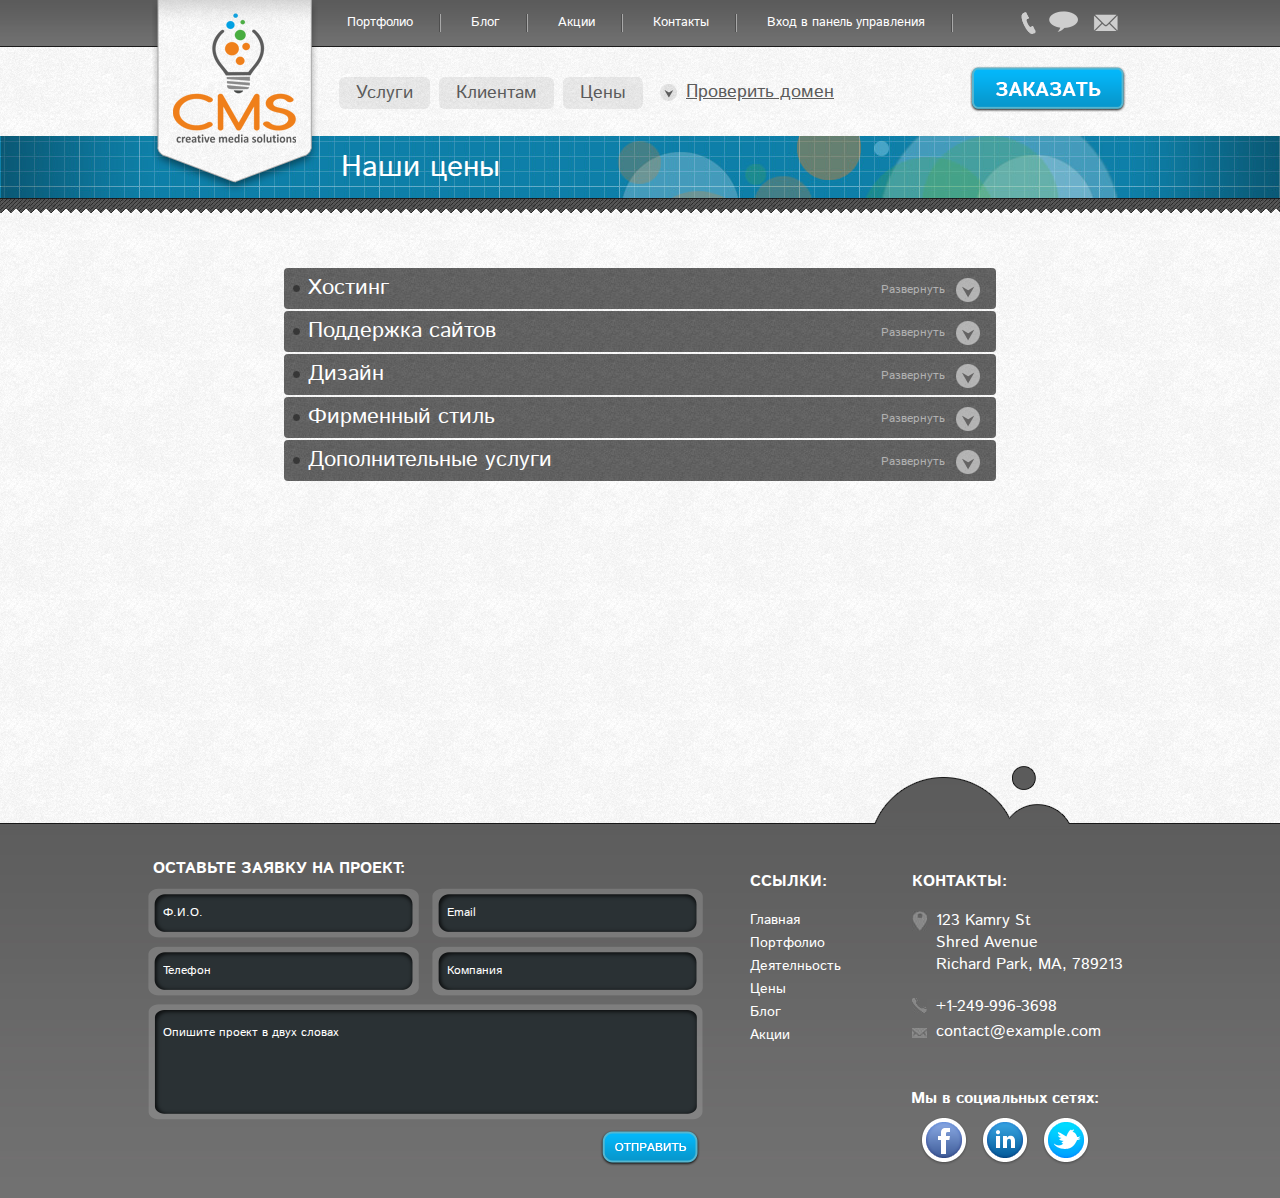
<file: docs/price/index.html>
﻿<!DOCTYPE html PUBLIC "-//W3C//DTD XHTML 1.0 Transitional//EN" "http://www.w3.org/TR/xhtml1/DTD/xhtml1-transitional.dtd">
<html xmlns="http://www.w3.org/1999/xhtml" xml:lang="en" lang="ru">
<head>
<meta http-equiv="Content-Type" content="text/html; charset=UTF-8" />
<title>CMS</title>
<link href="../css/styles.css" rel="stylesheet" type="text/css" />
<script type="text/javascript" src="../js/jquery-1.6.4.min.js"></script>
<script type="text/javascript" src="../js/accordion.js"></script>
<link href="../css/cusel.css" rel="stylesheet" type="text/css" />
<script type="text/javascript" src="../js/jquery.checkbox.js"></script>
<script type="text/javascript" src="../js/cusel.js"></script>
<script type="text/javascript" src="../js/jquery.cycle.all.min.js"></script>
<script type="text/javascript" src="../js/custom.js"></script>
</head>

<body>
<a href="#" id="toTop"></a>
<div class="overlay"></div>
<div class="popup-form">
	<div class="title">ОСТАВИТЬ ЗАЯВКУ</div>
    <form action="" method="">
    	<span class="left">
        	<input type="text" value="ф.и.о." />
            <input type="text" value="Организация" />
        </span>
        <span class="right">
        	<input type="text" value="E-mail" />
            <input type="text" value="телефон" />
        </span>
        <div class="clear"></div>
        <div class="empty"></div>
        <span class="left-check"><span class="niceCheck"><input type="checkbox" class="check" /></span>Создание сайта “под ключ”</span>
        <span class="right-check"><a href="#">(Скачать бриф на создание веб-сайта)</a></span>
        <div class="clear"></div>
        <span class="wrap-select">
        	<span class="f-title">ВИД УСЛУГИ:</span>
        	<select>
            	<option value="дизайн">дизайн 1</option>
                <option value="дизайн">дизайн 2</option>
                <option value="дизайн">дизайн 3</option>
                <option value="дизайн">дизайн 4</option>
                <option value="дизайн">дизайн 5</option>
            </select>
            <div class="clear"></div>
            <span class="add">+ Добавить услугу</span>
        </span>
        <span class="check-block-left">
        	<span class="f-title"><span class="niceCheck"><input type="checkbox" class="check" /></span>Создание дизайн макета</span>
            <span class="f-title"><span class="niceCheck"><input type="checkbox" class="check" /></span>Создание баннера</span>
            <span class="f-title"><span class="niceCheck"><input type="checkbox" class="check" /></span>Создание логотипа</span>
        </span>
        <span class="check-block-left check-block-right">
        	<span class="f-title"><span class="niceCheck"><input type="checkbox" class="check" /></span>Создание слайдера</span>
            <span class="f-title"><span class="niceCheck"><input type="checkbox" class="check" /></span>Создание иконок</span>
            <span class="f-title"><span class="niceCheck"><input type="checkbox" class="check" /></span>Создание атомной бомбы</span>
        </span>
        <div class="clear"></div>
        <textarea>Опишите проект в двух словах</textarea>
        <input type="submit" value="" />
    </form>
</div>
<div id="wrap">
	<div id="header">
    	<div class="logo"><a href="/cms/"><img src="../images/logo.png" alt="" /></a></div>
        <ul class="upm">
        	<li><a href="#">Портфолио</a></li>
            <li><a href="#">Блог</a></li>
            <li><a href="#">Акции</a></li>
            <li><a href="#">Контакты</a></li>
            <li><a href="#">Вход в панель управления</a></li>
        </ul>
        <ul class="menu">
        	<li><a href="/cms/service">Услуги</a></li>
            <li><a href="/cms/clients">Клиентам</a></li>
            <li><a href="/cms/price">Цены</a></li>
        </ul>
        <ul class="head-icos">
        	<li class="ico1"><a href="#"><img src="../images/phone-ico.png" alt="" /></a><span>
            	+998 90 333 33 33<br />
                +998 71 333 33 33
            </span></li>
            <li class="ico2"><a href="#"><img src="../images/comm-ico.png" alt="" /></a></li>
            <li class="ico3"><a href="#"><img src="../images/mail-ico.png" alt="" /></a><span>contact@example.com</span></li>
        </ul>
        <a href="#" class="order-but"></a>
        <div class="domain">
        	<a href="/cms/domain" class="click">Проверить домен</a>
            <div class="popup">
            	<form action="/cms/domain" method="">
                	<input type="text" value="domain.ru" />
                    <input type="submit" value="" />
                </form>
                <div class="clear"></div>
            </div>
        </div>
    </div>
    
    <div class="cont-box">
    	<div class="wrap-title-page">
        	<div class="wrap-title-page-in">
            	<div class="wrap-title"><h1>Наши цены</h1></div>
            </div>
        </div>
        <div class="content">
        	<div class="prices-block">
            	<div class="tab-block">
                	<div class="title"><span class="t">Хостинг</span><a href="#">Развернуть<span></span></a></div>
                    <div class="tab-cont">
                    	<table cellpadding="0" cellspacing="0">
                        	<tr>
                            	<td>Покупка и поддержка для сайта домена RU (РФ, COM, NET)</td>
                                <td width="102" align="center">шт.</td>
                                <td width="96" align="right">600 руб.</td>
                            </tr>
                            <tr>
                            	<td>Поддержка существующего домена (DNS, редирект)</td>
                                <td width="102" align="center">шт.</td>
                                <td width="96" align="right">600 руб.</td>
                            </tr>
                            <tr>
                            	<td>Оформление передачи прав на сайт на другое лицо</td>
                                <td width="102" align="center">&nbsp;</td>
                                <td width="96" align="right">600 руб.</td>
                            </tr>
                            <tr>
                            	<td>Дополнительное пространство на диске</td>
                                <td width="102" align="center">в год</td>
                                <td width="96" align="right">600 руб.</td>
                            </tr>
                        </table>
                    </div>
                </div>
                <div class="tab-block">
                	<div class="title"><span class="t">Поддержка сайтов</span><a href="#">Развернуть<span></span></a></div>
                    <div class="tab-cont">
                    	<table cellpadding="0" cellspacing="0">
                        	<tr>
                            	<td>Покупка и поддержка для сайта домена RU (РФ, COM, NET)</td>
                                <td width="102" align="center">шт.</td>
                                <td width="96" align="right">600 руб.</td>
                            </tr>
                            <tr>
                            	<td>Поддержка существующего домена (DNS, редирект)</td>
                                <td width="102" align="center">шт.</td>
                                <td width="96" align="right">600 руб.</td>
                            </tr>
                            <tr>
                            	<td>Оформление передачи прав на сайт на другое лицо</td>
                                <td width="102" align="center">&nbsp;</td>
                                <td width="96" align="right">600 руб.</td>
                            </tr>
                            <tr>
                            	<td>Дополнительное пространство на диске</td>
                                <td width="102" align="center">в год</td>
                                <td width="96" align="right">600 руб.</td>
                            </tr>
                        </table>
                    </div>
                </div>
                <div class="tab-block">
                	<div class="title"><span class="t">Дизайн</span><a href="#">Развернуть<span></span></a></div>
                    <div class="tab-cont">
                    	<table cellpadding="0" cellspacing="0">
                        	<tr>
                            	<td>Покупка и поддержка для сайта домена RU (РФ, COM, NET)</td>
                                <td width="102" align="center">шт.</td>
                                <td width="96" align="right">600 руб.</td>
                            </tr>
                            <tr>
                            	<td>Поддержка существующего домена (DNS, редирект)</td>
                                <td width="102" align="center">шт.</td>
                                <td width="96" align="right">600 руб.</td>
                            </tr>
                            <tr>
                            	<td>Оформление передачи прав на сайт на другое лицо</td>
                                <td width="102" align="center">&nbsp;</td>
                                <td width="96" align="right">600 руб.</td>
                            </tr>
                            <tr>
                            	<td>Дополнительное пространство на диске</td>
                                <td width="102" align="center">в год</td>
                                <td width="96" align="right">600 руб.</td>
                            </tr>
                        </table>
                    </div>
                </div>
                <div class="tab-block">
                	<div class="title"><span class="t">Фирменный стиль</span><a href="#">Развернуть<span></span></a></div>
                    <div class="tab-cont">
                    	<table cellpadding="0" cellspacing="0">
                        	<tr>
                            	<td>Покупка и поддержка для сайта домена RU (РФ, COM, NET)</td>
                                <td width="102" align="center">шт.</td>
                                <td width="96" align="right">600 руб.</td>
                            </tr>
                            <tr>
                            	<td>Поддержка существующего домена (DNS, редирект)</td>
                                <td width="102" align="center">шт.</td>
                                <td width="96" align="right">600 руб.</td>
                            </tr>
                            <tr>
                            	<td>Оформление передачи прав на сайт на другое лицо</td>
                                <td width="102" align="center">&nbsp;</td>
                                <td width="96" align="right">600 руб.</td>
                            </tr>
                            <tr>
                            	<td>Дополнительное пространство на диске</td>
                                <td width="102" align="center">в год</td>
                                <td width="96" align="right">600 руб.</td>
                            </tr>
                        </table>
                    </div>
                </div>
                <div class="tab-block">
                	<div class="title"><span class="t">Дополнительные услуги</span><a href="#">Развернуть<span></span></a></div>
                    <div class="tab-cont">
                    	<table cellpadding="0" cellspacing="0">
                        	<tr>
                            	<td>Покупка и поддержка для сайта домена RU (РФ, COM, NET)</td>
                                <td width="102" align="center">шт.</td>
                                <td width="96" align="right">600 руб.</td>
                            </tr>
                            <tr>
                            	<td>Поддержка существующего домена (DNS, редирект)</td>
                                <td width="102" align="center">шт.</td>
                                <td width="96" align="right">600 руб.</td>
                            </tr>
                            <tr>
                            	<td>Оформление передачи прав на сайт на другое лицо</td>
                                <td width="102" align="center">&nbsp;</td>
                                <td width="96" align="right">600 руб.</td>
                            </tr>
                            <tr>
                            	<td>Дополнительное пространство на диске</td>
                                <td width="102" align="center">в год</td>
                                <td width="96" align="right">600 руб.</td>
                            </tr>
                        </table>
                    </div>
                </div>
            </div>
        </div>
    <div class="clear"></div>
    </div>
<div class="f-blank"></div>
</div>
<div class="wrap-footer">
	<div id="footer">
    	<div class="png"></div>
        <div class="bot-form">
        	<div class="title">ОСТАВЬТЕ ЗАЯВКУ НА ПРОЕКТ:</div>
        	<form action="" method="">
            	<span class="left">
                	<input type="text" value="Ф.И.О." />
                    <input type="text" value="Телефон" />
                </span>
                <span class="right">
                	<input type="text" value="Email" />
                    <input type="text" value="Компания" />
                </span>
                <div class="clear"></div>
                <textarea>Опишите проект в двух словах</textarea>
                <input type="submit" value="" />
                <div class="clear"></div>
            </form>
        </div>
        <div class="bmenu">
        	<p>ССЫЛКИ:</p>
            <ul>
            	<li><a href="#">Главная</a></li>
                <li><a href="#">Портфолио</a></li>
                <li><a href="#">Деятелньость</a></li>
                <li><a href="#">Цены</a></li>
                <li><a href="#">Блог</a></li>
                <li><a href="#">Акции</a></li>
            </ul>
        </div>
        <div class="contacts">
        	<div class="title">КОНТАКТЫ:</div>
            <div class="addr">
            	<p>123 Kamry St</p>
                <p>Shred Avenue</p>
                <p>Richard Park, MA, 789213</p>
            </div>
            <div class="addr tel">+1-249-996-3698</div>
            <div class="addr mail">contact@example.com</div>
        </div>
        <div class="soc">
        	Мы в социальных сетях:
            <p>
            	<a href="#"><img src="../images/soc-ico1.png" alt="" /></a>
                <a href="#"><img src="../images/soc-ico2.png" alt="" /></a>
                <a href="#"><img src="../images/soc-ico3.png" alt="" /></a>
            </p>
        </div>
    </div>
</div>
</body>

</html>
</file>
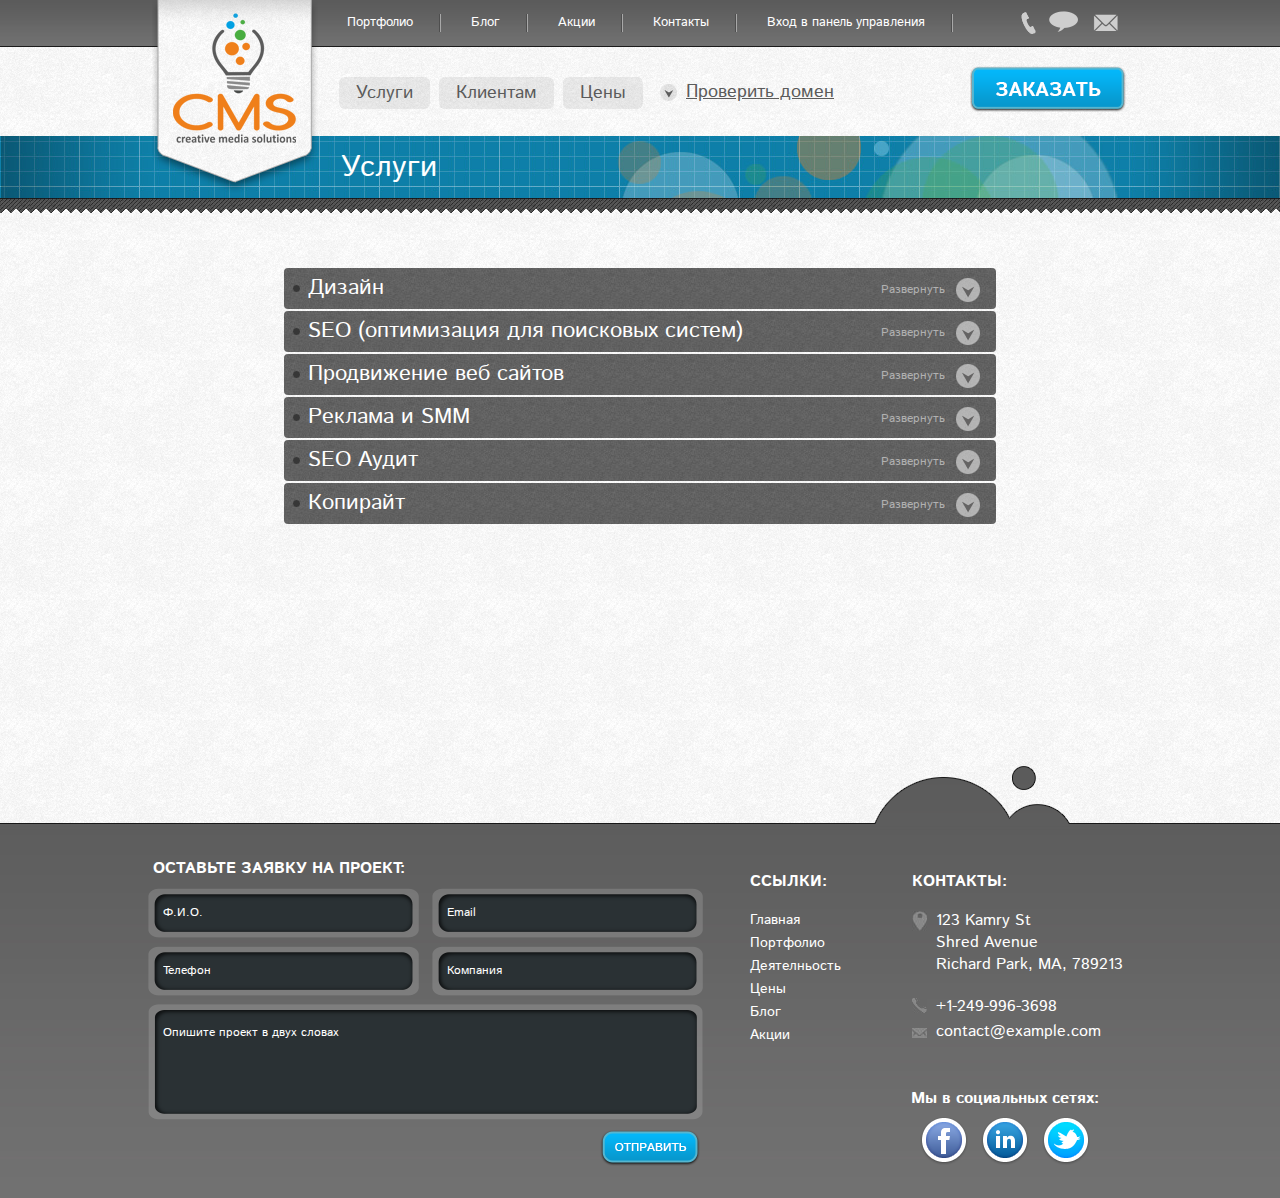
<file: docs/service/index.html>
﻿<!DOCTYPE html PUBLIC "-//W3C//DTD XHTML 1.0 Transitional//EN" "http://www.w3.org/TR/xhtml1/DTD/xhtml1-transitional.dtd">
<html xmlns="http://www.w3.org/1999/xhtml" xml:lang="en" lang="ru">
<head>
<meta http-equiv="Content-Type" content="text/html; charset=UTF-8" />
<title>CMS</title>
<link href="../css/styles.css" rel="stylesheet" type="text/css" />
<script type="text/javascript" src="../js/jquery-1.6.4.min.js"></script>
<script type="text/javascript" src="../js/accordion.js"></script>
<link href="../css/cusel.css" rel="stylesheet" type="text/css" />
<script type="text/javascript" src="../js/jquery.checkbox.js"></script>
<script type="text/javascript" src="../js/cusel.js"></script>
<script type="text/javascript" src="../js/jquery.cycle.all.min.js"></script>
<script type="text/javascript" src="../js/custom.js"></script>
</head>

<body>
<a href="#" id="toTop"></a>
<div class="overlay"></div>
<div class="popup-form">
	<div class="title">ОСТАВИТЬ ЗАЯВКУ</div>
    <form action="" method="">
    	<span class="left">
        	<input type="text" value="ф.и.о." />
            <input type="text" value="Организация" />
        </span>
        <span class="right">
        	<input type="text" value="E-mail" />
            <input type="text" value="телефон" />
        </span>
        <div class="clear"></div>
        <div class="empty"></div>
        <span class="left-check"><span class="niceCheck"><input type="checkbox" class="check" /></span>Создание сайта “под ключ”</span>
        <span class="right-check"><a href="#">(Скачать бриф на создание веб-сайта)</a></span>
        <div class="clear"></div>
        <span class="wrap-select">
        	<span class="f-title">ВИД УСЛУГИ:</span>
        	<select>
            	<option value="дизайн">дизайн 1</option>
                <option value="дизайн">дизайн 2</option>
                <option value="дизайн">дизайн 3</option>
                <option value="дизайн">дизайн 4</option>
                <option value="дизайн">дизайн 5</option>
            </select>
            <div class="clear"></div>
            <span class="add">+ Добавить услугу</span>
        </span>
        <span class="check-block-left">
        	<span class="f-title"><span class="niceCheck"><input type="checkbox" class="check" /></span>Создание дизайн макета</span>
            <span class="f-title"><span class="niceCheck"><input type="checkbox" class="check" /></span>Создание баннера</span>
            <span class="f-title"><span class="niceCheck"><input type="checkbox" class="check" /></span>Создание логотипа</span>
        </span>
        <span class="check-block-left check-block-right">
        	<span class="f-title"><span class="niceCheck"><input type="checkbox" class="check" /></span>Создание слайдера</span>
            <span class="f-title"><span class="niceCheck"><input type="checkbox" class="check" /></span>Создание иконок</span>
            <span class="f-title"><span class="niceCheck"><input type="checkbox" class="check" /></span>Создание атомной бомбы</span>
        </span>
        <div class="clear"></div>
        <textarea>Опишите проект в двух словах</textarea>
        <input type="submit" value="" />
    </form>
</div>
<div id="wrap">
	<div id="header">
    	<div class="logo"><a href="/cms/"><img src="../images/logo.png" alt="" /></a></div>
        <ul class="upm">
        	<li><a href="#">Портфолио</a></li>
            <li><a href="#">Блог</a></li>
            <li><a href="#">Акции</a></li>
            <li><a href="#">Контакты</a></li>
            <li><a href="#">Вход в панель управления</a></li>
        </ul>
        <ul class="menu">
        	<li><a href="/cms/service">Услуги</a></li>
            <li><a href="/cms/clients">Клиентам</a></li>
            <li><a href="/cms/price">Цены</a></li>
        </ul>
        <ul class="head-icos">
        	<li class="ico1"><a href="#"><img src="../images/phone-ico.png" alt="" /></a><span>
            	+998 90 333 33 33<br />
                +998 71 333 33 33
            </span></li>
            <li class="ico2"><a href="#"><img src="../images/comm-ico.png" alt="" /></a></li>
            <li class="ico3"><a href="#"><img src="../images/mail-ico.png" alt="" /></a><span>contact@example.com</span></li>
        </ul>
        <a href="#" class="order-but"></a>
        <div class="domain">
        	<a href="#" class="click">Проверить домен</a>
            <div class="popup">
            	<form action="/cms/domain" method="">
                	<input type="text" value="domain.ru" />
                    <input type="submit" value="" />
                </form>
                <div class="clear"></div>
            </div>
        </div>
    </div>
    
    <div class="cont-box">
    	<div class="wrap-title-page">
        	<div class="wrap-title-page-in">
            	<div class="wrap-title"><h1>Услуги</h1></div>
            </div>
        </div>
        <div class="content">
        	<div class="prices-block">
            	<div class="tab-block uslugi-tab">
                	<div class="title"><span class="t">Дизайн</span><a href="#">Развернуть<span></span></a></div>
                    <div class="tab-cont">
                    	<div class="banner banner1">
                        	<div class="block-in">
                                <div class="text">
                                    Успешность площадки в Интернете во многом определяет веб-дизайн. Хороший проект с первых секунд пребывания пользователя на сайте заинтересовывает его и располагает к себе. Специалисты по креативу веб-студии Quick-Site.pro готовы использовать все свои навыки, 
<p>умения и талант для того, чтобы посетители вашего сайта с удовольствием открывали для себя новые открывали для себя новые страницы.</p>
    
                                </div>
                                <a href="#" class="more"><img src="../images/sl_more2.png" alt="" /></a>
                            </div>
                        </div>
                    </div>
                </div>
                <div class="tab-block uslugi-tab">
                	<div class="title"><span class="t">SEO (оптимизация для поисковых систем)</span><a href="#">Развернуть<span></span></a></div>
                    <div class="tab-cont">
                    	<div class="banner banner2">
                        	<div class="block-in">
                                <div class="text">
                                    Успешность площадки в Интернете во многом определяет веб-дизайн. Хороший проект с первых секунд пребывания пользователя на сайте заинтересовывает его и располагает к себе. Специалисты по креативу веб-студии Quick-Site.pro готовы использовать все свои навыки, 
<p>умения и талант для того, чтобы посетители вашего сайта с удовольствием открывали для себя новые открывали для себя новые страницы.</p>
    
                                </div>
                                <a href="#" class="more"><img src="../images/sl_more3.png" alt="" /></a>
                            </div>
                        </div>
                    </div>
                </div>
                <div class="tab-block uslugi-tab">
                	<div class="title"><span class="t">Продвижение веб сайтов</span><a href="#">Развернуть<span></span></a></div>
                    <div class="tab-cont">
                    	<div class="banner banner3">
                        	<div class="block-in">
                                <div class="text">
                                    Успешность площадки в Интернете во многом определяет веб-дизайн. Хороший проект с первых секунд пребывания пользователя на сайте заинтересовывает его и располагает к себе. Специалисты по креативу веб-студии Quick-Site.pro готовы использовать все свои навыки, 
<p>умения и талант для того, чтобы посетители вашего сайта с удовольствием открывали для себя новые открывали для себя новые страницы.</p>
    
                                </div>
                                <a href="#" class="more"><img src="../images/sl_more4.png" alt="" /></a>
                            </div>
                        </div>
                    </div>
                </div>
                <div class="tab-block uslugi-tab">
                	<div class="title"><span class="t">Реклама и SMM</span><a href="#">Развернуть<span></span></a></div>
                    <div class="tab-cont">
                    	<div class="banner banner4">
                        	<div class="block-in">
                                <div class="text">
                                    Успешность площадки в Интернете во многом определяет веб-дизайн. Хороший проект с первых секунд пребывания пользователя на сайте заинтересовывает его и располагает к себе. Специалисты по креативу веб-студии Quick-Site.pro готовы использовать все свои навыки, 
<p>умения и талант для того, чтобы посетители вашего сайта с удовольствием открывали для себя новые открывали для себя новые страницы.</p>
    
                                </div>
                                <a href="#" class="more"><img src="../images/sl_more5.png" alt="" /></a>
                            </div>
                        </div>
                    </div>
                </div>
                <div class="tab-block uslugi-tab">
                	<div class="title"><span class="t">SEO Аудит</span><a href="#">Развернуть<span></span></a></div>
                    <div class="tab-cont">
                    	<div class="banner banner5">
                        	<div class="block-in">
                                <div class="text">
                                    Успешность площадки в Интернете во многом определяет веб-дизайн. Хороший проект с первых секунд пребывания пользователя на сайте заинтересовывает его и располагает к себе. Специалисты по креативу веб-студии Quick-Site.pro готовы использовать все свои навыки, 
<p>умения и талант для того, чтобы посетители вашего сайта с удовольствием открывали для себя новые открывали для себя новые страницы.</p>
    
                                </div>
                                <a href="#" class="more"><img src="../images/sl_more6.png" alt="" /></a>
                            </div>
                        </div>
                    </div>
                </div>
                <div class="tab-block uslugi-tab">
                	<div class="title"><span class="t">Копирайт</span><a href="#">Развернуть<span></span></a></div>
                    <div class="tab-cont">
                    	<div class="banner banner6">
                        	<div class="block-in">
                                <div class="text">
                                    Успешность площадки в Интернете во многом определяет веб-дизайн. Хороший проект с первых секунд пребывания пользователя на сайте заинтересовывает его и располагает к себе. Специалисты по креативу веб-студии Quick-Site.pro готовы использовать все свои навыки, 
<p>умения и талант для того, чтобы посетители вашего сайта с удовольствием открывали для себя новые открывали для себя новые страницы.</p>
    
                                </div>
                                <a href="#" class="more"><img src="../images/sl_more7.png" alt="" /></a>
                            </div>
                        </div>
                    </div>
                </div>
            </div>
        </div>
    <div class="clear"></div>
    </div>
<div class="f-blank"></div>
</div>
<div class="wrap-footer">
	<div id="footer">
    	<div class="png"></div>
        <div class="bot-form">
        	<div class="title">ОСТАВЬТЕ ЗАЯВКУ НА ПРОЕКТ:</div>
        	<form action="" method="">
            	<span class="left">
                	<input type="text" value="Ф.И.О." />
                    <input type="text" value="Телефон" />
                </span>
                <span class="right">
                	<input type="text" value="Email" />
                    <input type="text" value="Компания" />
                </span>
                <div class="clear"></div>
                <textarea>Опишите проект в двух словах</textarea>
                <input type="submit" value="" />
                <div class="clear"></div>
            </form>
        </div>
        <div class="bmenu">
        	<p>ССЫЛКИ:</p>
            <ul>
            	<li><a href="#">Главная</a></li>
                <li><a href="#">Портфолио</a></li>
                <li><a href="#">Деятелньость</a></li>
                <li><a href="#">Цены</a></li>
                <li><a href="#">Блог</a></li>
                <li><a href="#">Акции</a></li>
            </ul>
        </div>
        <div class="contacts">
        	<div class="title">КОНТАКТЫ:</div>
            <div class="addr">
            	<p>123 Kamry St</p>
                <p>Shred Avenue</p>
                <p>Richard Park, MA, 789213</p>
            </div>
            <div class="addr tel">+1-249-996-3698</div>
            <div class="addr mail">contact@example.com</div>
        </div>
        <div class="soc">
        	Мы в социальных сетях:
            <p>
            	<a href="#"><img src="../images/soc-ico1.png" alt="" /></a>
                <a href="#"><img src="../images/soc-ico2.png" alt="" /></a>
                <a href="#"><img src="../images/soc-ico3.png" alt="" /></a>
            </p>
        </div>
    </div>
</div>
</body>

</html>
</file>
<file: docs/css/styles.css>
@charset "utf-8";
/* CSS Document */

html, body {
	margin:0px;
	padding:0px;
	position:relative;
	height:100%;	
}
@font-face {
    font-family: 'IstokWebRegular';
    src: url('istokweb-regular.eot');
    src: url('istokweb-regular.eot') format('embedded-opentype'),
         url('istokweb-regular.woff') format('woff'),
         url('istokweb-regular.ttf') format('truetype'),
         url('istokweb-regular.svg#IstokWebRegular') format('svg');
}
@font-face {
    font-family: 'IstokWebBold';
    src: url('istokweb-bold.eot');
    src: url('istokweb-bold.eot') format('embedded-opentype'),
         url('istokweb-bold.woff') format('woff'),
         url('istokweb-bold.ttf') format('truetype'),
         url('istokweb-bold.svg#IstokWebBold') format('svg');
}
body {
	text-align:left;
	position:relative;
	font:normal 14px/150% 'IstokWebRegular';
	color:#5a5b4d;
	background:url(../images/main-bg.jpg) 0 0 repeat;
	min-width:990px;
}
a {
	color:#ef7f1a;
	text-decoration:underline;
}
a:hover {
	color:#ef7f1a;
	text-decoration:none;
}

a img {border:none}
a.highslide {display:block}
a.highslide img {border:none}
a.highslide:hover img {border:none}

YMaps { color:#000; }

h1,h2,h3,h4,h5,h6 { margin:0px; padding:0 0 12px; color:#c07bb2; font-family:Calibri; text-transform:uppercase}
h1 { font-size:30px; padding:0 0 11px;}
h2 { font-size:29px; color:#8c6146; font-weight:bold}
h3 { font-size:28px}
h4 { font-size:25px}
h5,h6 { font-size:22px}


#wrap {position:relative; height:auto !important; height:100%; min-height:100%; margin:0 0 -375px; background:url(../images/bg-top.jpg) 0 0 repeat-x}
.clear {clear:both; height:0; font-size:0; float:none !important}
.f-blank {height:375px; clear:both}
#header {position:relative; height:136px; width:990px; margin:0 auto; z-index:50}
.logo {position:absolute; top:0; left:7px}
.upm {padding:14px 0 0 172px; margin:0; list-style:none; font-size:0; line-height:0}
.upm li {float:left; padding:0 28px 0 30px; margin:0; background:url(../images/upm-sep.png) 100% 0 no-repeat}
.upm li a {font:normal 13px/18px 'IstokWebRegular'; color:#FFF; text-decoration:none}
.upm li a:hover {color:#f3a158}
#header a.order-but {display:block; background:url(../images/order-but.png) 0 0 no-repeat; width:156px; height:46px; position:absolute; top:66px; right:9px}
#header a.order-but:hover {background:url(../images/popup-form-sub-ov.png) 0 0 no-repeat;}
#header .menu {position:absolute; top:77px; left:194px; padding:0; margin:0; list-style:none; font-size:0; line-height:0}
#header .menu li {float:left; padding:0 9px 0 0; margin:0}
#header .menu li a {display:block; height:32px; padding:0 17px; background:url(../images/menu-a.png) 0 0 repeat; font:normal 18px/32px 'IstokWebRegular'; color:#5b5b5b; text-decoration:none; border-radius:6px}
#header .menu li a:hover {color:#FFF; background:#ef7f1a;
-webkit-transition: background 0.5s ease;
-moz-transition: background 0.5s ease;
transition: background 0.5s ease;}



#header .domain {position:absolute; top:79px; left:515px}
#header .domain a.click {display:block; padding:0 0 0 26px; background:url(../images/domain-ico.png) 0 50% no-repeat; font:normal 18px 'IstokWebRegular'; color:#5b5b5b; text-decoration:underline}
#header .domain a.click:hover {text-decoration:none}
#header .domain .popup {position:absolute; top:33px; left:-13px; background:url(../images/popup-domain.png) 0 0 no-repeat; width:192px; height:42px; padding:14px 17px 0; display:none}
#header .domain .popup form {padding:0; margin:0; vertical-align:top}
#header .domain .popup input {display:block; padding:0; margin:0; vertical-align:top; outline:none; border:none; background:none; height:21px}
#header .domain .popup input[type=text] {float:left; background:url(../images/domain-inp.png) 0 0 no-repeat; width:94px; font:normal 11px/21px 'IstokWebRegular'; color:#FFF; padding:0 8px}
#header .domain .popup input[type=submit] {background:url(../images/domain-sub.png) 0 0 no-repeat; width:76px; float:right; cursor:pointer}
#header .head-icos {position:absolute; top:11px; right:15px; padding:0; margin:0; list-style:none}
#header .head-icos li {float:left; padding:0; margin:0; width:29px; position:relative}
#header .head-icos li.ico1 {padding:0 6px 0 0}
#header .head-icos li.ico2 {padding:0 13px 0 0}
#header .head-icos li span {display:block; background:url(../images/popup-win-icos.png) 0 0 no-repeat; width:140px; height:49px; position:absolute; top:24px; right:0; z-index:1000; display:none; font:normal 12px 'IstokWebRegular'; color:#5a5a5a; padding:15px 0 0; text-align:center}
#header .head-icos li span p {margin:0; padding:0 0 3px}
#header .head-icos li.ico1 span {right:-22px}
#header .head-icos li.ico3 span {right:-32px}


.wrap-slider {background:url(../images/bg-sl.jpg) 0 100% repeat-x; padding:0 0 15px; height:351px}
div.slider {height:351px; margin: 0; position: relative;}
#scrollup {width: 100%; height: 351px;}
.slides {display: none; width: 100% !important; height: 351px; text-align:center}
.slides .block {position:absolute; top:0; left:0; width:990px; right:0; margin:0 auto; height:100%}
.slides .block .block-in1 {position:absolute; top:61px; left:10px; text-align:left}
.slides .block .block-in1 .title {font:normal 32px 'IstokWebBold'; color:#FFF}
.slides .block .block-in1 .title2 {padding:0; font:normal 24px 'IstokWebRegular'; color:#FFF}
.slides .block .block-in1 ul {padding:3px 0 0; margin:0; list-style:none; font-size:0; line-height:0; width:350px}
.slides .block .block-in1 li {padding:0 0 0 33px; margin:0 0 20px; background:url(../images/marker.png) 0 50% no-repeat; font:normal 14px/18px 'IstokWebRegular'; color:#FFF}
.slides .block .block-in1 ul li span {display:inline-block; background:#ef7f1a; padding:0 2px}

.slides .block .block-in2 {position:absolute; top:58px; right:80px; width:432px; text-align:left}
.slides .block .block-in2 .text {background:url(../images/sl2-info-bg.png) 0 0 repeat; padding:20px 15px 20px 23px; font:normal 16px/16px 'IstokWebRegular'; color:#000000; border-radius:6px}
.slides .block .block-in2 .text p {margin:0; padding:15px 0 0}
.slides .block .block-in2 a.more {display:block; margin:17px 0 0; width:99px}

.slides .block .block-in3 {position:absolute; top:58px; right:80px; width:432px; text-align:left}
.slides .block .block-in3 .text {background:url(../images/sl3-info-bg.png) 0 0 repeat; padding:20px 15px 20px 23px; font:normal 16px/16px 'IstokWebRegular'; color:#fff; border-radius:6px}
.slides .block .block-in3 .text p {margin:0; padding:15px 0 0}
.slides .block .block-in3 a.more {display:block; margin:17px 0 0; width:102px}

.slides .block .block-in4 {position:absolute; top:58px; right:80px; width:432px; text-align:left}
.slides .block .block-in4 .text {background:url(../images/sl4-info-bg.png) 0 0 repeat; padding:20px 15px 20px 23px; font:normal 16px/16px 'IstokWebRegular'; color:#fff; border-radius:6px}
.slides .block .block-in4 .text p {margin:0; padding:15px 0 0}
.slides .block .block-in4 a.more {display:block; margin:17px 0 0; width:102px}

.slides .block .block-in5 {position:absolute; top:58px; right:80px; width:432px; text-align:left}
.slides .block .block-in5 .text {background:url(../images/sl5-info-bg.png) 0 0 repeat; padding:20px 15px 20px 23px; font:normal 16px/16px 'IstokWebRegular'; color:#fff; border-radius:6px}
.slides .block .block-in5 .text p {margin:0; padding:15px 0 0}
.slides .block .block-in5 a.more {display:block; margin:17px 0 0; width:102px}

.slides .block .block-in6 {position:absolute; top:58px; right:80px; width:432px; text-align:left}
.slides .block .block-in6 .text {background:url(../images/sl6-info-bg.png) 0 0 repeat; padding:20px 15px 20px 23px; font:normal 16px/16px 'IstokWebRegular'; color:#fff; border-radius:6px}
.slides .block .block-in6 .text p {margin:0; padding:15px 0 0}
.slides .block .block-in6 a.more {display:block; margin:17px 0 0; width:102px}

.slides .block .block-in7 {position:absolute; top:58px; right:80px; width:432px; text-align:left}
.slides .block .block-in7 .text {background:url(../images/sl7-info-bg.png) 0 0 repeat; padding:20px 15px 20px 23px; font:normal 16px/16px 'IstokWebRegular'; color:#000; border-radius:6px}
.slides .block .block-in7 .text p {margin:0; padding:15px 0 0}
.slides .block .block-in7 a.more {display:block; margin:17px 0 0; width:102px}



.cont-box {padding:0 0 110px;}
.cont-box-main {padding-top:37px}
.sep {text-align:center; background:url(../images/sep.png) 50% 100% no-repeat; padding:0 20px 33px 0; font:normal 26px 'IstokWebRegular'; color:#5b5b5b; position:relative}
.sep a {position:absolute; bottom:0; left:50%; height:29px; width:98px; margin:0 0 0 -49px; display:block}

.wrap-blocks1 {padding:15px 0 45px; width:990px; margin:0 auto}
.wrap-blocks1 .left-block {float:left; width:406px; padding:0 80px 0 4px; font:normal 14px 'IstokWebRegular'; color:#5b5b5b}
.wrap-blocks1 .left-block p {margin:0; padding:0 0 15px}
.wrap-blocks1 .right-block {float:left; width:494px}
.wrap-blocks1 .right-block .title {font:normal 24px 'IstokWebBold'; color:#ef7f1a; padding:0 0 25px 148px}
.wrap-blocks1 .right-block .block {float:left; padding:0; margin:0; font:normal 18px/18px 'IstokWebRegular'; color:#5b5b5b; text-align:center}
.wrap-blocks1 .right-block .block .for-ico {width:121px; height:97px; background:#e9e9e9; border-radius:50%; padding:24px 0 0; text-align:center; margin:0 auto 19px}
.wrap-blocks1 .right-block .block a {color:#5b5b5b; text-decoration:none}
.wrap-blocks1 .right-block .block1 {width:121px; padding:0 39px 0 0}
.wrap-blocks1 .right-block .block2 {width:126px; padding:0 30px 0 0}
.wrap-blocks1 .right-block .block3 {width:165px; padding:0}

.wrap-blocks2 {padding:22px 0 55px; width:990px; margin:0 auto}
.wrap-blocks2 .block {float:left; padding:0; margin:0; text-align:center; font:normal 24px/24px 'IstokWebRegular'; color:#5b5b5b}
.wrap-blocks2 .block a {color:#5b5b5b; text-decoration:none; display:block; text-align:center}
.wrap-blocks2 .block a img {display:inline-block; margin:0 0 10px}
.wrap-blocks2 .block1 {width:185px; padding:0 108px 0 0}
.wrap-blocks2 .block2 {width:136px; padding:0 86px 0 0}
.wrap-blocks2 .block3 {width:204px; padding:0 81px 0 0}
.wrap-blocks2 .block4 {width:173px; padding:0}

.our-works {padding:32px 0 50px; width:990px; margin:0 auto}
.our-works a {display:block; float:left; width:181px; height:138px; margin:0 16px 10px 0}

.wrap-blocks3 {padding:0 0 0 4px; margin:0; width:990px; margin:0 auto}
.wrap-blocks3 .block {float:left; padding:0; margin:0}
.wrap-blocks3 .block > .title {text-align:center; border-bottom:1px dashed #959494; padding:0 0 10px; font:normal 26px/26px 'IstokWebRegular'; color:#5b5b5b; text-transform:uppercase; margin:0 0 30px}
.wrap-blocks3 .block1 {width:432px; padding:0 92px 0 0}
.wrap-blocks3 .block2 {width:443px; padding:0}
.news-block {padding:0 0 35px; margin:0}
.news-block .date {float:left; text-align:center; background:url(../images/date.png) 0 0 no-repeat; width:44px; height:37px; font:normal 11px 'IstokWebRegular'; color:#FFF; text-transform:uppercase; margin:0 8px 0 0; padding:7px 0 0}
.news-block .date span {font-size:18px; line-height:16px; font-family:'IstokWebBold'; display:block}
.news-block .info {float:left; width:378px; padding:0}
.news-block .info .title {font:normal 18px 'IstokWebBold'; color:#707070}
.news-block .info .anonce {padding:4px 0; font:normal 14px/20px 'IstokWebRegular'; color:#5b5b5b}
.news-block .info a.more {font:normal 14px/20px 'IstokWebRegular'; color:#ef7f1a; text-decoration:none}
.news-block .info a.more:hover {text-decoration:underline}

.r-block {padding:0 0 30px; margin:0}
.r-block .for-img {float:left; width:134px; padding:0 22px 0 0}
.r-block .info {float:left; width:280px; padding:0}
.r-block .info .title {font:normal 18px 'IstokWebBold'; color:#707070}
.r-block .info .anonce {padding:4px 0; font:normal 14px/20px 'IstokWebRegular'; color:#5b5b5b}
.r-block .info a.more {font:normal 14px/20px 'IstokWebRegular'; color:#ef7f1a; text-decoration:none}
.r-block .info a.more:hover {text-decoration:underline}



.wrap-footer {background:url(../images/bg-footer.jpg) 0 0 repeat-x}
#footer {position:relative; height:375px; width:990px; margin:0 auto}
#footer .png {position:absolute; top:-57px; right:65px; background:url(../images/foot-png.png) 0 0 no-repeat; width:196px; height:58px}
#footer .soc {position:absolute; top:264px; right:32px; text-align:center; width:196px; font:normal 16px 'IstokWebBold'; color:#FFF}
#footer .soc p {margin:0; padding:7px 0 0}
#footer .soc a {display:inline-block; width:48px; height:48px; margin:0 4px}
.bmenu {position:absolute; top:47px; left:605px; width:100px; font:normal 16px 'IstokWebBold'; color:#FFF}
.bmenu p {margin:0; padding:0 0 17px}
.bmenu ul {padding:0; margin:0; list-style:none; font-size:0; line-height:0}
.bmenu ul li {display:block; padding:0 0 3px; margin:0}
.bmenu ul li a {font:normal 14px 'IstokWebRegular'; color:#FFF; text-decoration:none}
.bmenu ul li a:hover {color:#ef9442; text-decoration:underline}
.contacts {position:absolute; top:47px; left:767px; width:223px}
.contacts .title {padding:0 0 17px; font:normal 16px 'IstokWebBold'; color:#FFF}
.contacts .addr {padding:0 0 20px 24px; background:url(../images/addr-ico.jpg) 0 1px no-repeat; font:normal 16px/22px 'IstokWebRegular'; color:#FFF}
.contacts .addr p {margin:0; padding:0}
.contacts .tel {background:url(../images/tel-ico.jpg) 0 2px no-repeat; padding:0 0 3px 24px}
.contacts .mail {background:url(../images/mail-ico-b.jpg) 0 7px no-repeat; padding:0 0 3px 24px}
#footer .bot-form {position:absolute; top:34px; left:3px; width:555px}
#footer .bot-form .title {padding:0 0 8px 5px; font:normal 16px 'IstokWebBold'; color:#FFF; text-transform:uppercase}
#footer .bot-form form {padding:0; margin:0; vertical-align:top}
#footer .bot-form input {padding:0; margin:0; vertical-align:top; border:none; background:none; outline:none}
#footer .bot-form form span.left {display:block; float:left; width:271px}
#footer .bot-form form span.right {display:block; float:right; width:271px}
#footer .bot-form input[type=text] {background:url(../images/bot-form-inp.png) 0 0 no-repeat; width:241px; height:50px; display:block; font:normal 12px/50px 'IstokWebRegular'; color:#FFF; padding:0 15px; margin:0 0 8px}
#footer .bot-form textarea {display:block; background:url(../images/bot-form-text.png) 0 0 no-repeat; height:76px; min-height:76px; max-height:76px; width:525px; min-width:525px; max-width:525px; outline:none; resize:none; font:normal 12px 'IstokWebRegular'; color:#FFF;; margin:0 0 10px; padding:20px 15px; border:none}
#footer .bot-form input[type=submit] {float:right; background:url(../images/bot-form-sub.png) 0 0 no-repeat; width:100px; height:36px; cursor:pointer; margin:0 3px 0 0}
#footer .bot-form input[type=submit]:hover {background:url(../images/bot-form-sub-ov.png) 0 0 no-repeat}

/* CMS_template */

.wrap-price-block {background:url(../images/price-block-bg.jpg) 0 0 repeat-x; height:518px; margin:0 0 40px; padding:51px 0 0}
.sep2 {background:url(../images/sep2.png) 50% 100% no-repeat; color:#FFF}
.wrap-price-block-in {width:990px; margin:0 auto; padding:22px 0 0}
.wrap-price-block-in .product-item {float:left; background:url(../images/item-block.png) 0 0 no-repeat; width:219px; height:415px; margin:0 0 0 33px}
.wrap-price-block-in .product-item:first-child {margin:0 0 0 6px}
.wrap-price-block-in .product-item .product-name {text-align:center; height:57px; font:normal 16px/55px 'IstokWebRegular'; color:#FFF; text-transform:uppercase}
.wrap-price-block-in .product-item .product-info {height:160px; padding:12px 15px 0; margin:0; list-style:none; font-size:0; line-height:0}
.wrap-price-block-in .product-item .product-info li {display:block; border-top:1px solid #c5c5c5; padding:3px 1px 4px; font:normal 13px/18px 'IstokWebRegular'; color:#5b5b5b; text-align:center}
.wrap-price-block-in .product-item .product-info li:first-child {border:none}
.wrap-price-block-in .product-item .product-price {text-align:center; font:normal 18px 'IstokWebRegular'; color:#49ad40; height:40px}
.wrap-price-block-in .product-item .product-price span {font-size:24px}
.wrap-price-block-in .product-item a.product-more {width:70px; margin:0 auto; display:block; text-align:center; height:16px; font:normal 12px/16px 'IstokWebRegular'; color:#FFF; text-decoration:none; background:#ef7f1a}
.wrap-price-block-in .product-item a.product-order {display:block; background:url(../images/order-but-item.png) 0 0 no-repeat; width:100px; height:36px; margin:11px auto 0}
.wrap-price-block-in .product-item a.product-order:hover {background:url(../images/order-but-item-ov.png) 0 0 no-repeat;}


/* CMS_template_ceni */

.wrap-title-page {background:url(../images/title-page-bg.jpg) 0 0 repeat-x}
.wrap-title-page-in {height:62px; padding:0 0 15px; background:url(../images/title-page.jpg) 50% 0 no-repeat}
.wrap-title {width:990px; margin:0 auto; padding:0}
.wrap-title h1 {font:normal 30px/63px 'IstokWebRegular'; color:#FFF; padding:0 0 0 196px; text-transform:none}
.content {width:990px; margin:0 auto; padding:0; min-height:500px}
.prices-block {width:712px; margin:0 auto; padding:55px 0 0}

.tab-block {padding:0; margin:0 0 2px}
.tab-block .title {position:relative; cursor:pointer; background:url(../images/tab-a.jpg) 0 0 repeat; height:41px; border-radius:4px}
.tab-block .title span.t {display:block; padding:0 0 0 24px; font:normal 22px/41px 'IstokWebRegular'; color:#FFF; background:url(../images/tab-mar.png) 9px 50% no-repeat}
.tab-block .title a {position:absolute; display:block; padding:0 35px 0 0; top:10px; right:16px; font:normal 12px/24px 'IstokWebRegular'; color:#b1b1b1; text-decoration:none}
.tab-block .title a span {display:block; height:24px; width:24px; background:url(../images/sprite.png) -25px 0 no-repeat; position:absolute; top:0; right:0}
.tab-block .title.active {background:url(../images/tab-a-ac.jpg) 0 0 repeat;}
.tab-block .title.active span.t {background:url(../images/tab-mar-ac.png) 9px 50% no-repeat}
.tab-block .title.active a {color:#ffd8b4}
.tab-block .title.active a span {background-position:0 0}
.tab-block .tab-cont {padding:27px 35px 25px 36px; font:normal 15px 'IstokWebRegular'; color:#5b5b5b; display:none; width:641px}
.tab-block .tab-cont table {width:100%; border:none; border-collapse:collapse; border-bottom:1px solid #b6b6b6}
.tab-block .tab-cont table tr {border-top:1px solid #b6b6b6}
.tab-block .tab-cont table tr td {border-left:1px solid #b6b6b6; padding:14px 0}
.tab-block .tab-cont table tr td:first-child {border:none}


/* CMS_template_domain */

.domain-page {width:714px; margin:0 auto; padding:23px 0 0}
.domain-block {background:url(../images/domain-block-bg.png) 0 0 repeat; height:90px; border-radius:8px; padding:15px 86px 0 69px; margin:0 0 30px}
.domain-block form {padding:0; margin:0; vertical-align:top}
.domain-block input {padding:0; margin:0; vertical-align:top; border:none; background:none; outline:none}
.domain-block span.field-title {float:left; width:166px; font:normal 18px/38px 'IstokWebRegular'; color:#5b5b5b; padding:2px 0 0}
.domain-block input[type=text] {float:left; width:238px; height:38px; background:url(../images/domain-input.png) 0 0 no-repeat; font:normal 12px/38px 'IstokWebRegular'; color:#FFF; text-transform:uppercase; padding:0 10px; margin:2px 16px 0 0}
.domain-block input[type=submit] {display:block; float:left; background:url(../images/domain-submit.png) 0 0 no-repeat; width:119px; height:40px; cursor:pointer}
.domain-block .text {padding:4px 0 0 170px; font:normal 14px/20px 'IstokWebRegular'; color:#5b5b5b}

.domain-page .left-block {float:left; width:178px; padding:0}
.domain-page .left-block .title {font:normal 14px/20px 'IstokWebRegular'; color:#ef7f1a; text-transform:uppercase; padding:0 0 16px 5px}
.domain-page .left-block .reg {padding:0; margin:0}
.domain-page .left-block .reg form {vertical-align:top; padding:0; margin:0; font:normal 18px 'IstokWebRegular'; color:#5b5b5b}
.domain-page .left-block .reg input {padding:0; margin:0; vertical-align:top; display:block; border:none; background:none; outline:none; display:block}
.domain-page .left-block .reg input[type=text] {background:url(../images/reg-inp.png) 0 0 no-repeat; width:143px; height:38px; padding:0 10px; font:normal 13px/38px 'IstokWebRegular'; color:#FFF; margin:0 0 9px}
.domain-page .left-block .reg input[type=submit] {display:block; background:url(../images/reg-sub.png) 0 0 no-repeat; width:81px; height:34px; cursor:pointer}

.domain-page .middle-block {float:left; width:293px; border-left:1px solid #bdbdbd;  border-right:1px solid #bdbdbd; padding:0 14px 0 16px; font:normal 14px/20px 'IstokWebRegular'; color:#5b5b5b}
.domain-page .middle-block .title {font:normal 14px/20px 'IstokWebRegular'; color:#0e7fa8; padding:0 0 16px}

.domain-page .right-block {float:left; width:187px; padding:0 0 0 14px; font:normal 14px/16px 'IstokWebRegular'; color:#5b5b5b}
.domain-page .right-block .title {font:normal 14px/14px 'IstokWebRegular'; color:#5b5b5b; text-transform:uppercase; padding:0 0 16px}
.domain-page .right-block p {margin:0; padding:0 0 20px}
.domain-page .right-block p a {text-decoration:none}


/* CMS_template_klientam */

.klientam-page {padding:33px 0 0}
.klientam-page .text {width:700px; margin:0 auto; padding:17px 0 30px; font:normal 14px/20px 'IstokWebRegular'; color:#5b5b5b}
.klientam-page .text p {margin:0; padding:20px 0 0}


/* CMS_template_uslugi */

.uslugi-tab .tab-cont {padding:6px 0; width:712px}
.uslugi-tab .tab-cont div.banner {position:relative; height:287px}

.uslugi-tab .tab-cont div.banner1 {background:url(../images/banner1.jpg) 0 0 no-repeat}
.uslugi-tab .tab-cont div.banner1 .block-in {position:absolute; top:37px; right:23px; width:348px; text-align:left}
.uslugi-tab .tab-cont div.banner1 .block-in .text {background:url(../images/sl2-info-bg.png) 0 0 repeat; padding:20px 15px 20px 23px; font:normal 13px/14px 'IstokWebRegular'; color:#000000; border-radius:6px}
.uslugi-tab .tab-cont div.banner1 .block-in .text p {margin:0; padding:15px 0 0}
.uslugi-tab .tab-cont div.banner1 .block-in a.more {display:block; margin:17px 0 0; width:99px}

.uslugi-tab .tab-cont div.banner2 {background:url(../images/banner2.jpg) 0 0 no-repeat}
.uslugi-tab .tab-cont div.banner2 .block-in {position:absolute; top:37px; right:23px; width:348px; text-align:left}
.uslugi-tab .tab-cont div.banner2 .block-in .text {background:url(../images/sl3-info-bg.png) 0 0 repeat; padding:20px 15px 20px 23px; font:normal 13px/14px 'IstokWebRegular'; color:#fff; border-radius:6px}
.uslugi-tab .tab-cont div.banner2 .block-in .text p {margin:0; padding:15px 0 0}
.uslugi-tab .tab-cont div.banner2 .block-in a.more {display:block; margin:17px 0 0; width:99px}

.uslugi-tab .tab-cont div.banner3 {background:url(../images/banner3.jpg) 0 0 no-repeat}
.uslugi-tab .tab-cont div.banner3 .block-in {position:absolute; top:37px; right:23px; width:348px; text-align:left}
.uslugi-tab .tab-cont div.banner3 .block-in .text {background:url(../images/sl4-info-bg.png) 0 0 repeat; padding:20px 15px 20px 23px; font:normal 13px/14px 'IstokWebRegular'; color:#fff; border-radius:6px}
.uslugi-tab .tab-cont div.banner3 .block-in .text p {margin:0; padding:15px 0 0}
.uslugi-tab .tab-cont div.banner3 .block-in a.more {display:block; margin:17px 0 0; width:99px}

.uslugi-tab .tab-cont div.banner4 {background:url(../images/banner4.jpg) 0 0 no-repeat}
.uslugi-tab .tab-cont div.banner4 .block-in {position:absolute; top:37px; right:23px; width:348px; text-align:left}
.uslugi-tab .tab-cont div.banner4 .block-in .text {background:url(../images/sl5-info-bg.png) 0 0 repeat; padding:20px 15px 20px 23px; font:normal 13px/14px 'IstokWebRegular'; color:#fff; border-radius:6px}
.uslugi-tab .tab-cont div.banner4 .block-in .text p {margin:0; padding:15px 0 0}
.uslugi-tab .tab-cont div.banner4 .block-in a.more {display:block; margin:17px 0 0; width:99px}

.uslugi-tab .tab-cont div.banner5 {background:url(../images/banner5.jpg) 0 0 no-repeat}
.uslugi-tab .tab-cont div.banner5 .block-in {position:absolute; top:37px; right:23px; width:348px; text-align:left}
.uslugi-tab .tab-cont div.banner5 .block-in .text {background:url(../images/sl6-info-bg.png) 0 0 repeat; padding:20px 15px 20px 23px; font:normal 13px/14px 'IstokWebRegular'; color:#fff; border-radius:6px}
.uslugi-tab .tab-cont div.banner5 .block-in .text p {margin:0; padding:15px 0 0}
.uslugi-tab .tab-cont div.banner5 .block-in a.more {display:block; margin:17px 0 0; width:99px}

.uslugi-tab .tab-cont div.banner6 {background:url(../images/banner6.jpg) 0 0 no-repeat}
.uslugi-tab .tab-cont div.banner6 .block-in {position:absolute; top:37px; right:23px; width:348px; text-align:left}
.uslugi-tab .tab-cont div.banner6 .block-in .text {background:url(../images/sl7-info-bg.png) 0 0 repeat; padding:20px 15px 20px 23px; font:normal 13px/14px 'IstokWebRegular'; color:#000; border-radius:6px}
.uslugi-tab .tab-cont div.banner6 .block-in .text p {margin:0; padding:15px 0 0}
.uslugi-tab .tab-cont div.banner6 .block-in a.more {display:block; margin:17px 0 0; width:99px}

.overlay {position:fixed; top:0; left:0; width:100%; height:100%; background:url(../images/overlay.png) 0 0 repeat; z-index:999; display:none}
.popup-form {background:url(../images/popup-form-bg.png) 0 0 repeat; width:564px; height:652px; position:absolute; top:10%; left:50%; margin:0 0 0 -320px; border-radius:6px; box-shadow:3px 3px 7px #000; z-index:1000; padding:0 38px; display:none}
.popup-form .title {text-align:center; font:normal 24px 'IstokWebRegular'; color:#053646; padding:21px 0 25px}
.popup-form form {padding:0; margin:0; vertical-align:top}
.popup-form form span.left {display:block; float:left; width:270px; padding:0 0 10px}
.popup-form form span.right {display:block; float:right; width:270px; padding:0 0 10px}
.popup-form input {padding:0; margin:0; vertical-align:top; border:none; background:none; outline:none}
.popup-form input[type=text] {display:block; background:url(../images/popup-form-inp.png) 0 0 no-repeat; width:240px; height:49px; padding:1px 15px 0; font:normal 12px/50px 'IstokWebRegular'; color:#FFF; text-transform:uppercase; margin:0 0 14px}
.popup-form .empty {border-top:1px dashed #8d8c8c; padding:20px 0 0; margin:0 7px}

span.left-check {float:left; width:299px; font:normal 12px 'IstokWebRegular'; color:#2a3134; text-transform:uppercase}
span.right-check {float:left; width:260px; font:normal 12px 'IstokWebRegular'; color:#2a3134; text-transform:uppercase}
span.right-check a {color:#008ab7}
span.niceCheck { display:inline-block; margin:0 10px 0 7px; width:17px; height:17px; background:url(../images/check.png) 0 0 no-repeat; cursor:pointer; vertical-align:middle}
span.niceCheck input { display:none; }
span.niceChecked { display:inline-block; width:17px; height:17px; background:url(../images/check-ac.png) 0 0 no-repeat; cursor:pointer; }
span.niceChecked input { display:none; }

span.wrap-select {display:block; padding:15px 0 17px 7px; font:normal 12px 'IstokWebRegular'; color:#2a3134; text-transform:uppercase}
span.wrap-select span.f-title {float:left; width:88px; line-height:49px}
span.wrap-select span.add {display:block; padding:0 0 0 94px; cursor:pointer;  font:normal 10px 'IstokWebRegular'; color:#2a3134; text-transform:uppercase}

span.check-block-left {display:block; float:left; width:250px; padding:0 0 0 7px}
span.check-block-left .f-title {font:normal 12px 'IstokWebRegular'; color:#2a3134; text-transform:uppercase; display:block; margin:0 0 10px}
span.check-block-right {width:220px}
.popup-form textarea {display:block; background:url(../images/popup-form-text.png) 0 0 no-repeat; width:531px; min-width:531px; max-width:531px; height:87px; min-height:87px; max-height:87px; font:normal 12px 'IstokWebRegular'; color:#FFF; margin:3px auto 0; padding:18px 17px 10px; border:none; outline:none; resize:none}
.popup-form input[type=submit] {background:url(../images/popup-form-sub.png) 0 0 no-repeat; width:156px; height:46px; cursor:pointer; margin:16px auto 0; display:block}
.popup-form input[type=submit]:hover {background:url(../images/popup-form-sub-ov.png) 0 0 no-repeat;}


#toTop {
	position: fixed;
	top: 50px;
	right: 10px;
	background: none;
	cursor: pointer;
	width:55px; height:55px;
	background:url(../images/to-top.png) 0 0 no-repeat;
	z-index:1000000;
	display:none;
}
</file>
<file: docs/css/cusel.css>
@charset "utf-8";
/*
	styles for select
*/
.cusel {
}
.cusel { /* общий вид селекта включая стрелку справа */
	height: 49px;
	background:url(../images/popup-form-sel.png) 0 0 no-repeat;
	float:left;
	position: relative;
	cursor: pointer;
	font-size: 14px;
	z-index: 1;
	margin:0;
	padding:0 6px;
	width:259px !important;
}
.cusel-scroll-pane {width:259px !important;}
.cuselFrameRight { /* левая чсть селект. обыно скругление и левая граница */
	position: absolute;
	z-index: 2;
	top: 10px;
	right:10px;
	height: 32px;
	width: 30px;
	background:url(../images/select_arr.png) 0 0 no-repeat;
}

.cuselText { /* контейнер для отображенного текста селект */
	height: 14px;
	padding: 15px 0 0 16px; /* подбираем отступы и высоту для видимого текста в селекте */
	cursor: pointer;
	overflow: hidden;
	position: relative;
	z-index: 1;
	font: 12px 'IstokWebRegular', Helvetica, sans-serif; /* шрифты */
	position: absolute;
	top: 0;
	left: 0;
	color:#FFF;
	text-transform:uppercase;
}
* html .cuselText { /* высота блока для текста для ие6 */
	height: 22px;
}
.cusel span { /* оформление оптиона */
	display: block;
	cursor: pointer;
	white-space: nowrap;
	padding: 2px 10px; /* паддинг справа - это отступ текста от ползунка */
	zoom: 1;
	font: 13px 'IstokWebRegular', Helvetica, sans-serif; /* шрифты */
	text-transform:none;
	color:#FFF;
}
.cusel span:hover {background:#bdbaba; color:#000}
.cuselOpen {
	z-index: 999;
}

/*
	styles for disabled select
*/
.classDisCusel .cuselText {
	cursor: default;
}


/*
	styles for scrollbar
*/
.cusel .cusel-scroll-wrap { /* контейнер для блока с прокруткой */
	display: block;
	visibility: hidden;
	position: absolute;
	left: -1px;
	top: 100%;
	background: #000; /* фон выпадающего списка */
	width: 259px !important;
	margin:2px 0 0 8px;
	border-radius:6px;
	padding:6px 0;
}
.cusel .jScrollPaneContainer {
	position: relative;
	overflow: hidden;
	z-index: 5; /* границы выпадающего спиcка */
	width:100%;
	width: 259px !important;
}

.cusel .jScrollPaneTrack { /* трек для ползунка прокрутки */
	height: 100%;
	width: 7px !important;
	background: #ccc;
	position: absolute;
	top: 0;
	right: 4px;
}
.cusel .jScrollPaneDrag { /* ползунок */
	position: absolute;
	background:#F00;
	cursor: pointer;
	width: 10px !important;
	height: 17px !important;
	right: -1px;
	
}

.cusel .jScrollPaneDragTop {
	position: absolute;
	top: 0;
	left: 0;
	overflow: hidden;
}
.cusel .jScrollPaneDragBottom {
	position: absolute;
	bottom: 0;
	left: 0;
	overflow: hidden;
}
.cusel .jScrollArrowUp { /* стрелка вверх */
	position: absolute;
	top: 0;
	right: 2px;
	width: 26px;
	height: 12px;
	cursor: pointer;
	overflow: hidden;
}
.cusel .jScrollArrowDown { /* стрелка вниз */
	width: 25px;
	height: 12px;
	position: absolute;
	top: auto;
	bottom: 0;
	right: 3px;
	cursor: pointer;
	background-position: -21px -26px;
	overflow: hidden;
}
#cusel-scroll-country {width:162px !important}
</file>
